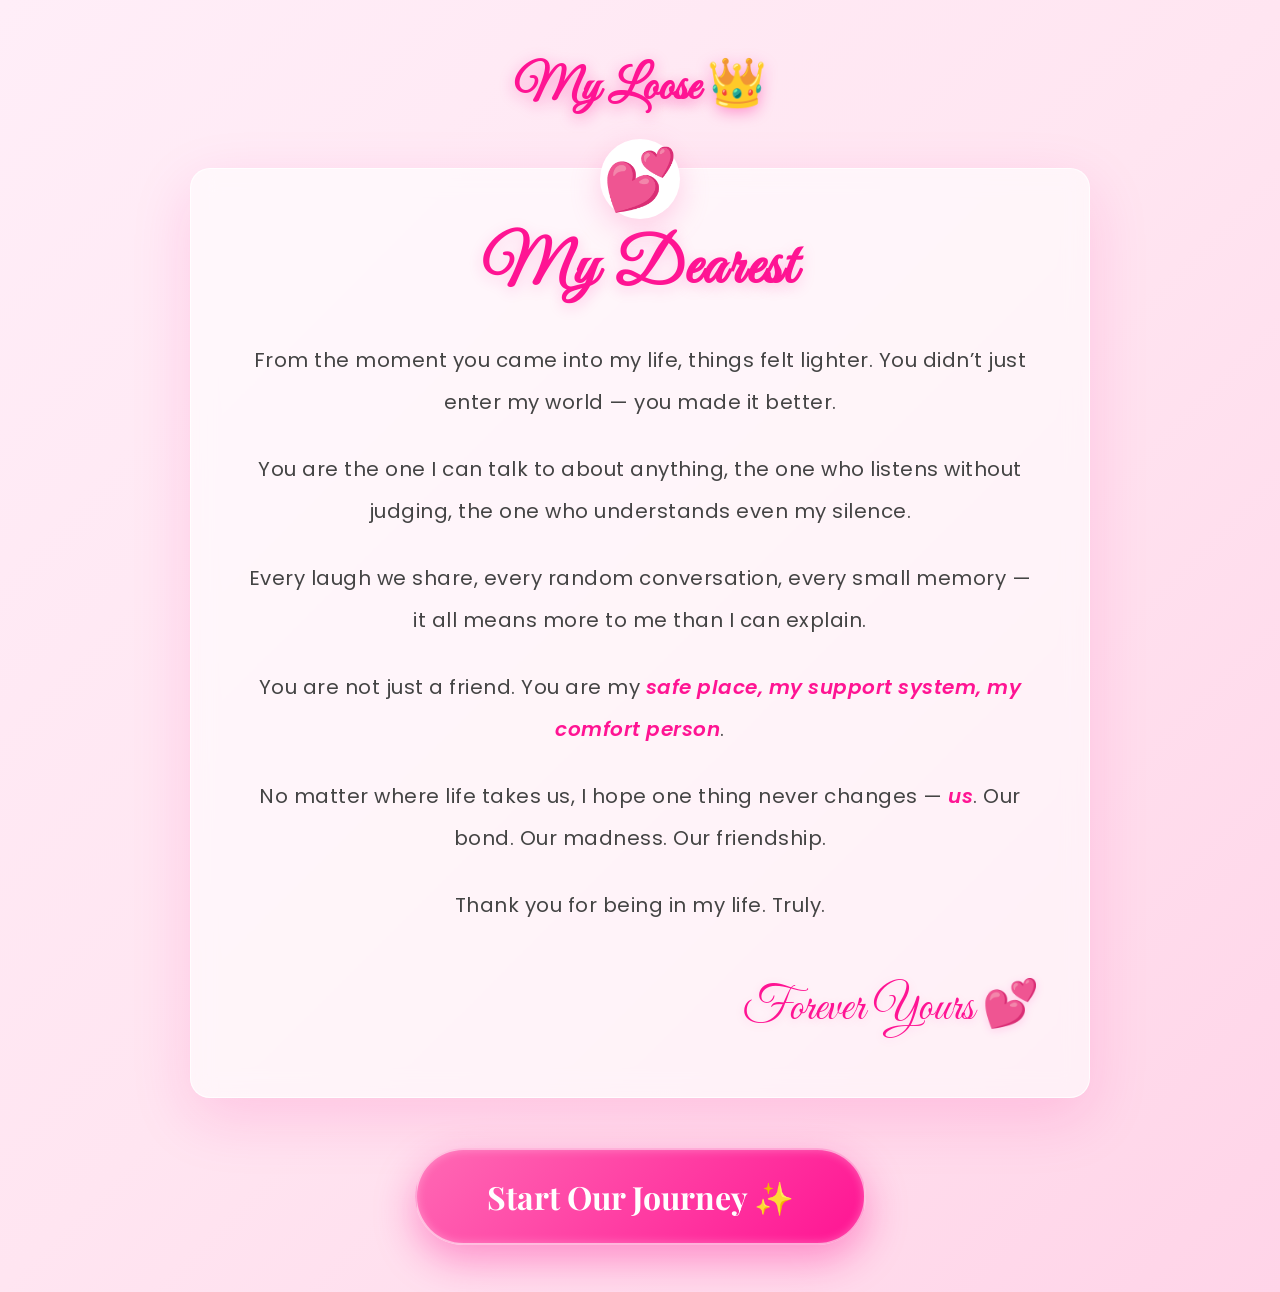
<file: index.html>
<!DOCTYPE html>
<html lang="en">
<head>
    <meta charset="UTF-8">
    <meta name="viewport" content="width=device-width, initial-scale=1.0">
    <title>For You ❤️</title>
    <link rel="preconnect" href="https://fonts.googleapis.com">
    <link rel="preconnect" href="https://fonts.gstatic.com" crossorigin>
    <link href="https://fonts.googleapis.com/css2?family=Great+Vibes&family=Playfair+Display:ital,wght@0,400;0,700;1,400&family=Poppins:wght@300;400;600&display=swap" rel="stylesheet">
    <link rel="stylesheet" href="./css/style.css">
    <script src="./js/main.js" defer></script>
</head>
<body class="page-home">
    <div id="global-loader">
        <div class="loader-heart">💓</div>
    </div>

    <!-- Floating hearts background injected via JS main.js -->
    <div class="hearts-bg"></div>

    <main class="container fade-up">
        <!-- Image Section -->
        <section class="image-section">
          <div class="image-section" style="animation: float 4s ease-in-out infinite;">
    
    <h2 style="margin-top:15px; color:#ff1493; font-family:'Great Vibes', cursive; font-size:48px; text-shadow: 0 4px 15px rgba(255, 20, 147, 0.4);">
        My Loose 👑
    </h2>
</div>
            <!-- To add your image, replace the div above with:
            <img src="hema-photo.jpg" alt="Hema" class="vertical-image">
            -->
        </section>

        <!-- Love Letter Section -->
        <section class="letter-section fade-up">
            <h1 class="letter-title">My Dearest </h1>
            
            <div class="letter-content">
                <p>From the moment you came into my life, things felt lighter. You didn’t just enter my world — you made it better.</p>
                
                <p>You are the one I can talk to about anything, the one who listens without judging, the one who understands even my silence.</p>
                
                <p>Every laugh we share, every random conversation, every small memory — it all means more to me than I can explain.</p>
                
                <p>You are not just a friend. You are my <span class="highlight">safe place, my support system, my comfort person</span>.</p>
                
                <p>No matter where life takes us, I hope one thing never changes — <span class="highlight">us</span>. Our bond. Our madness. Our friendship.</p>
                
                <p>Thank you for being in my life. Truly.</p>
            </div>


            <div class="signature">Forever Yours 💕</div>
        </section>

        <!-- Button Section -->
        <section class="button-section fade-up">
            <a href="./second.html" class="journey-button">
                <span>Start Our Journey ✨</span>
            </a>
        </section>
    </main>
</body>
</html>
</file>
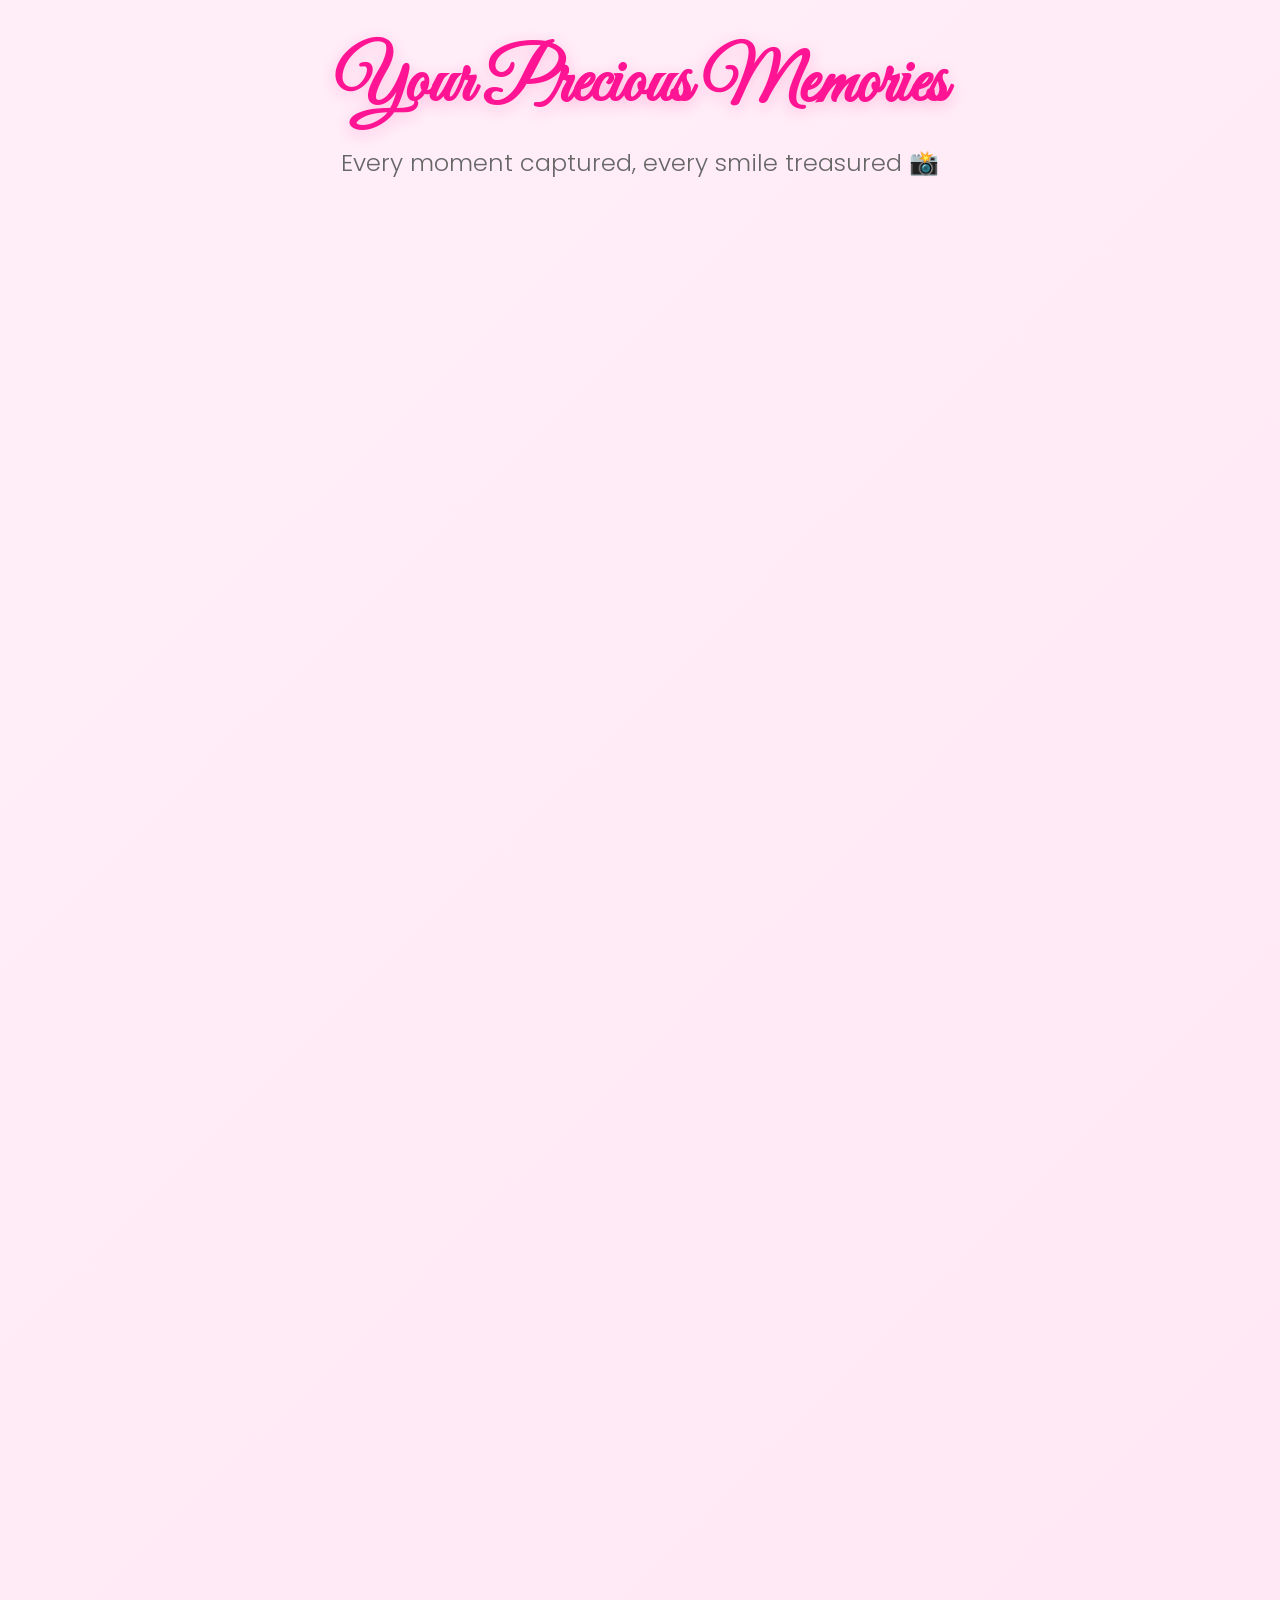
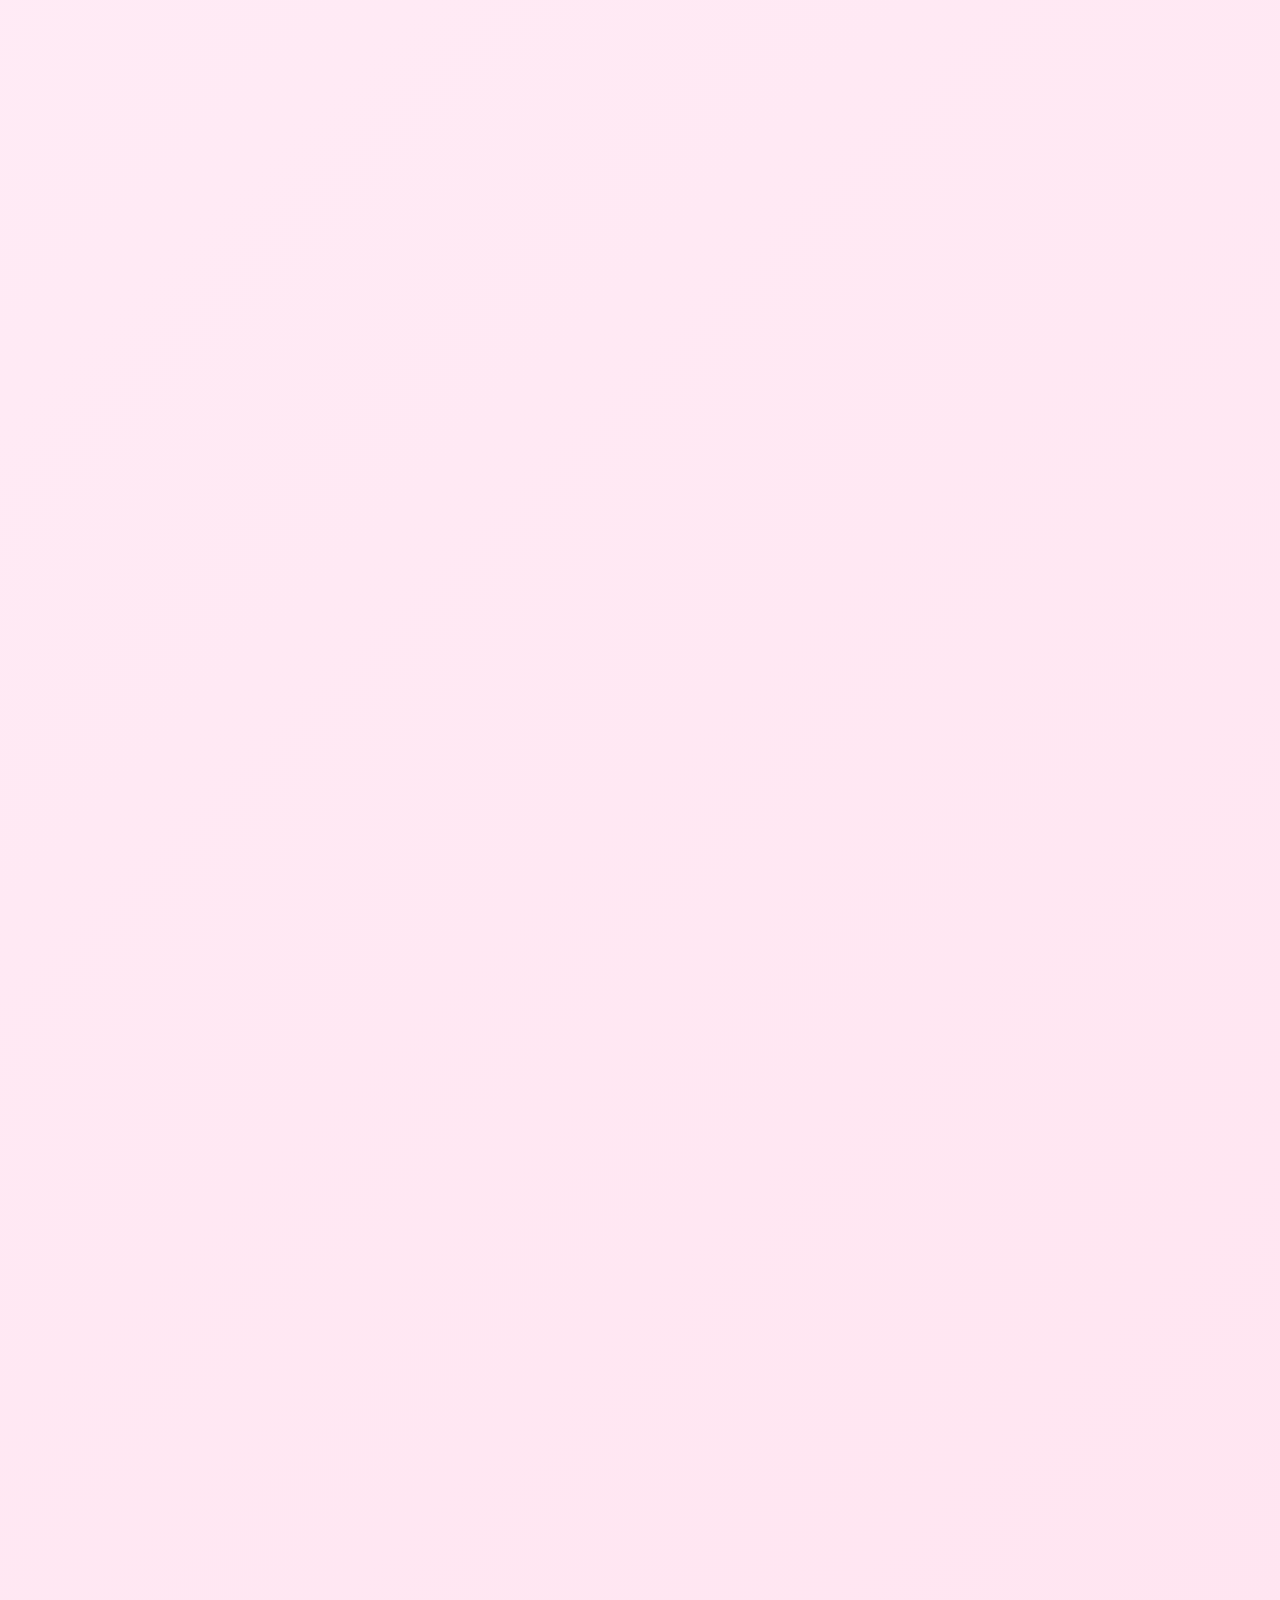
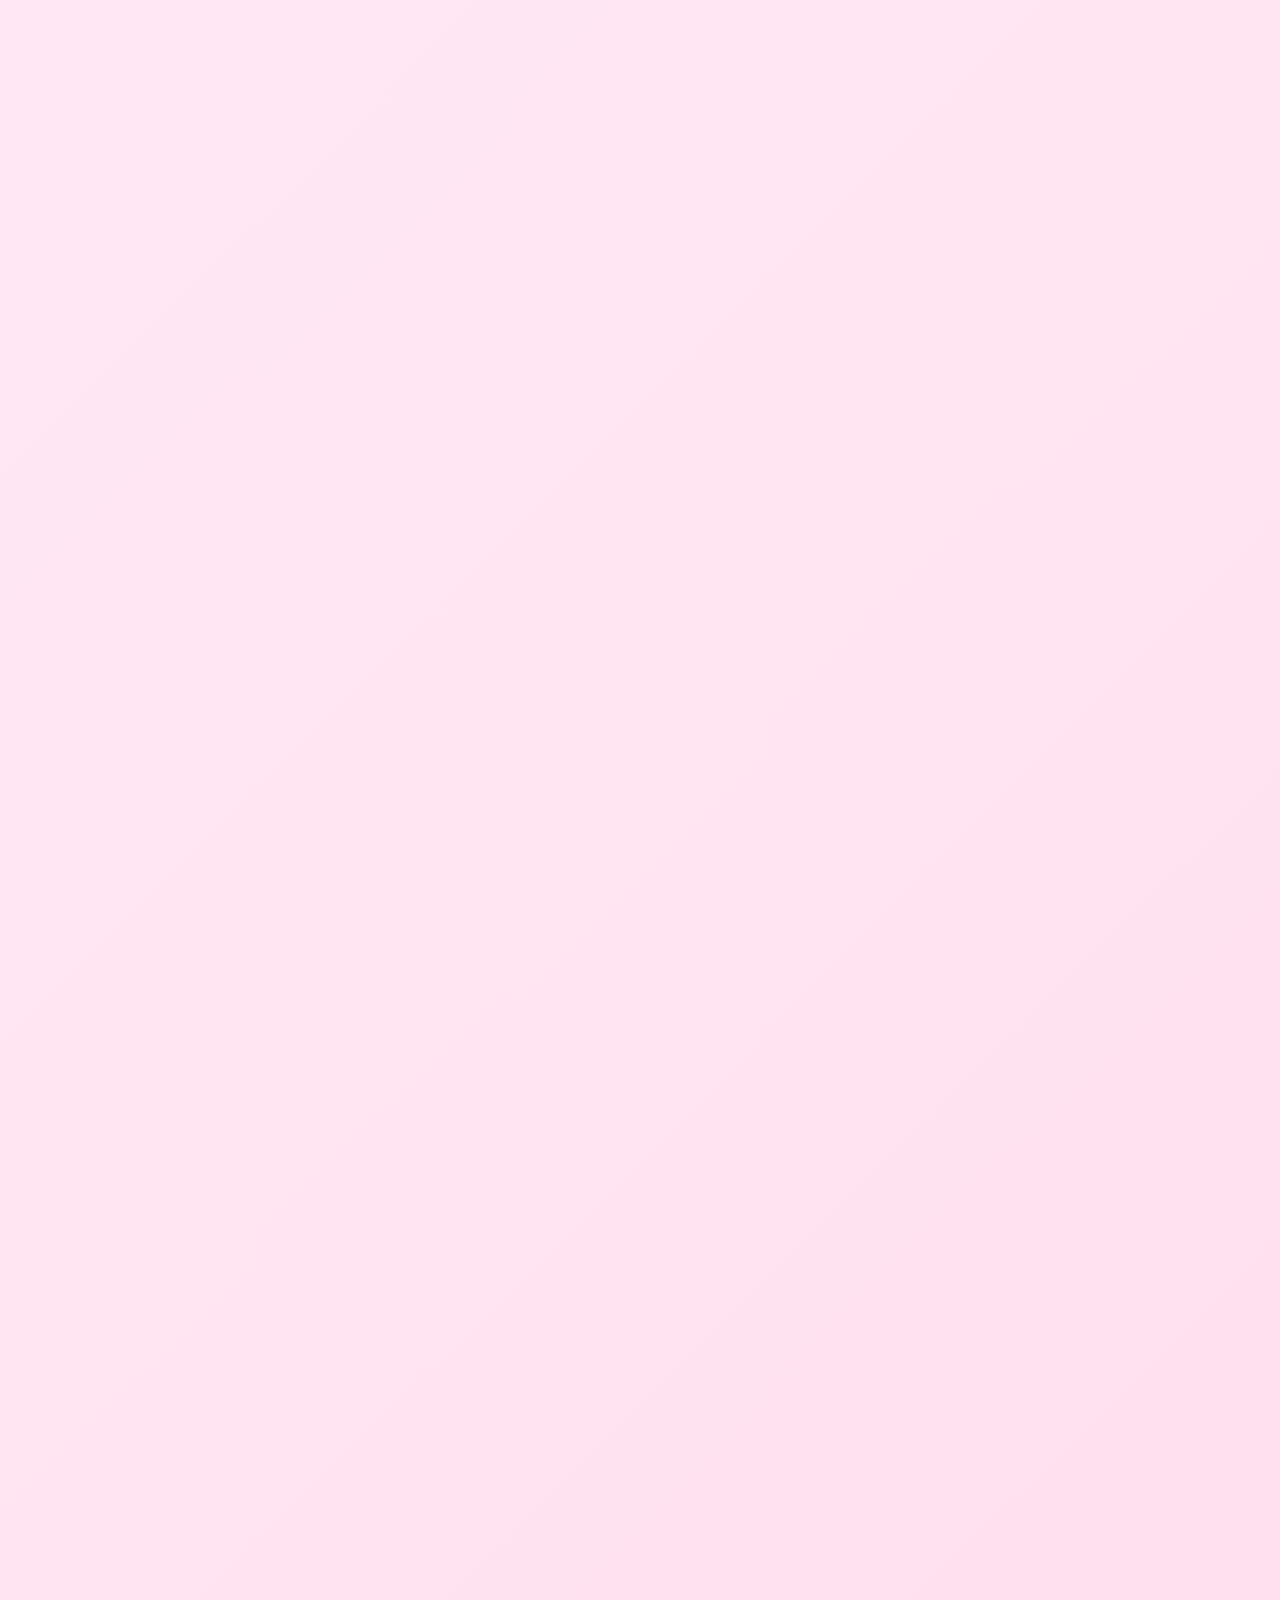
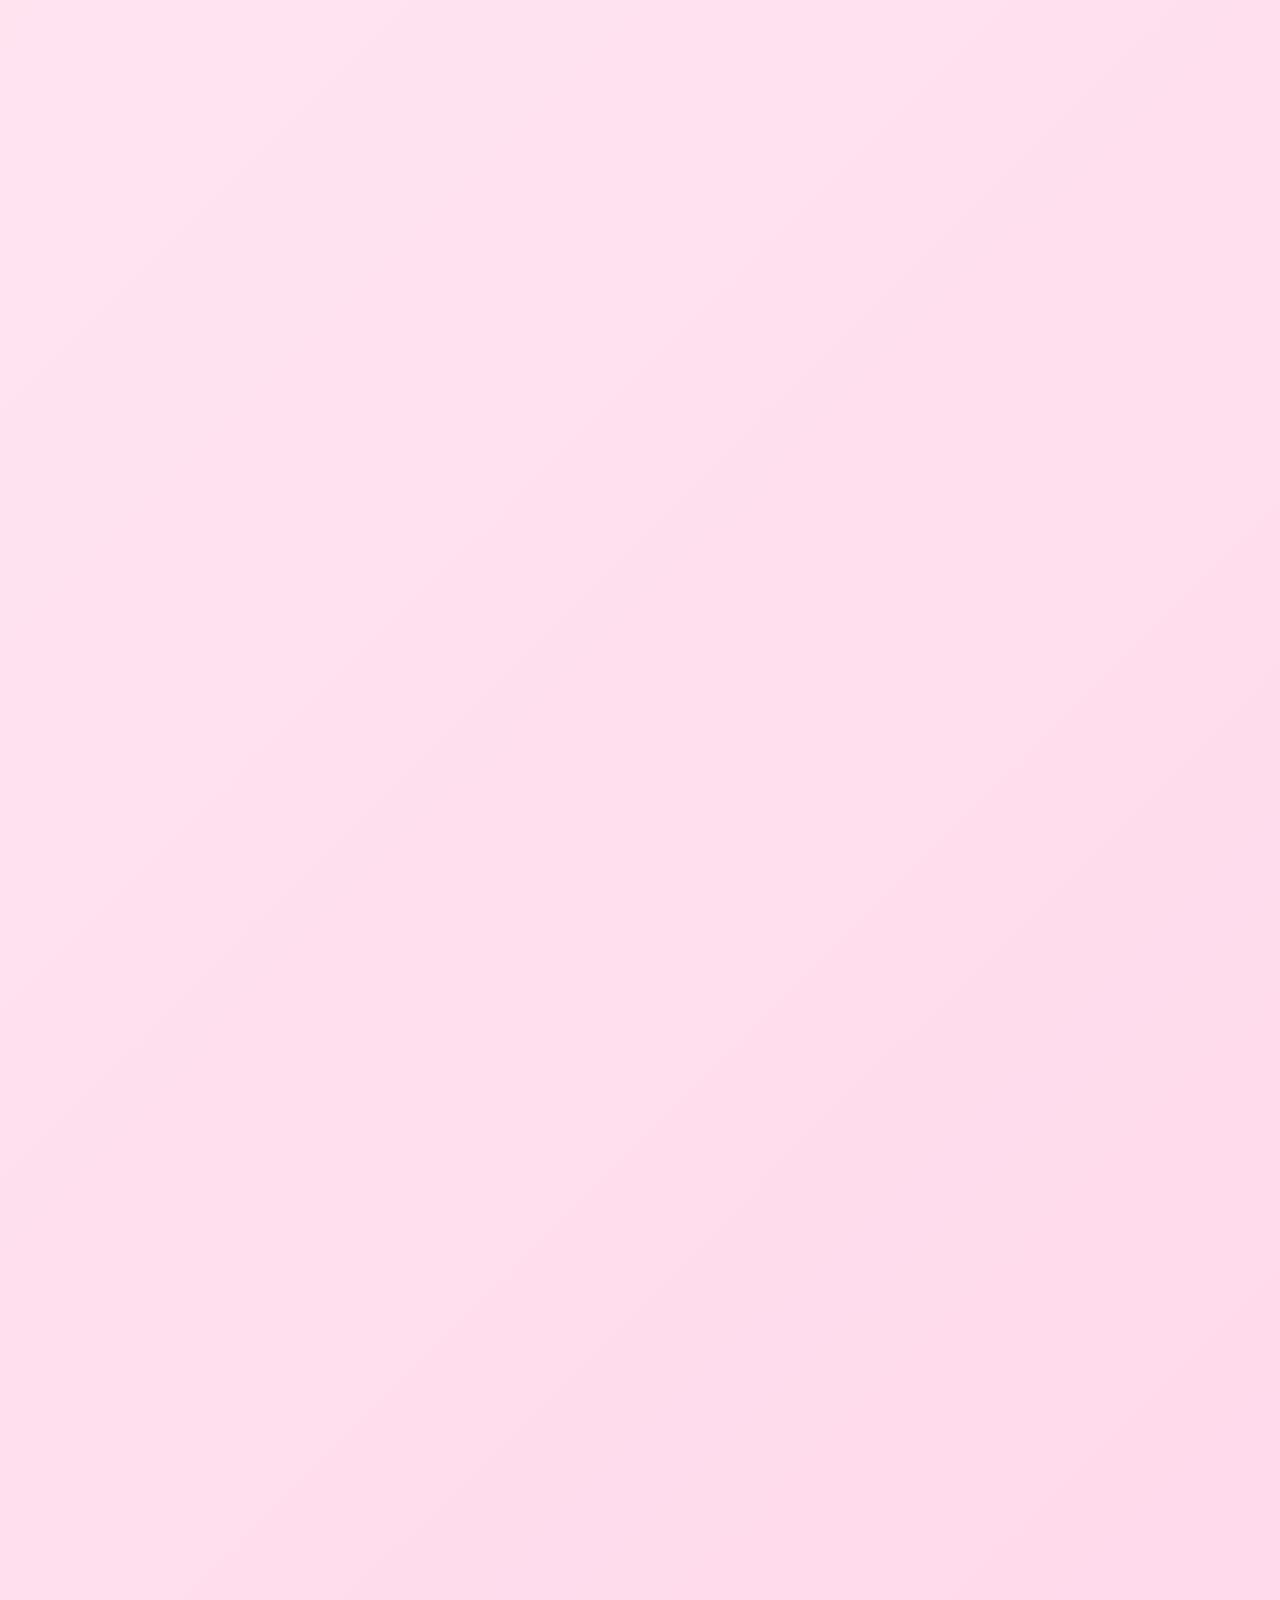
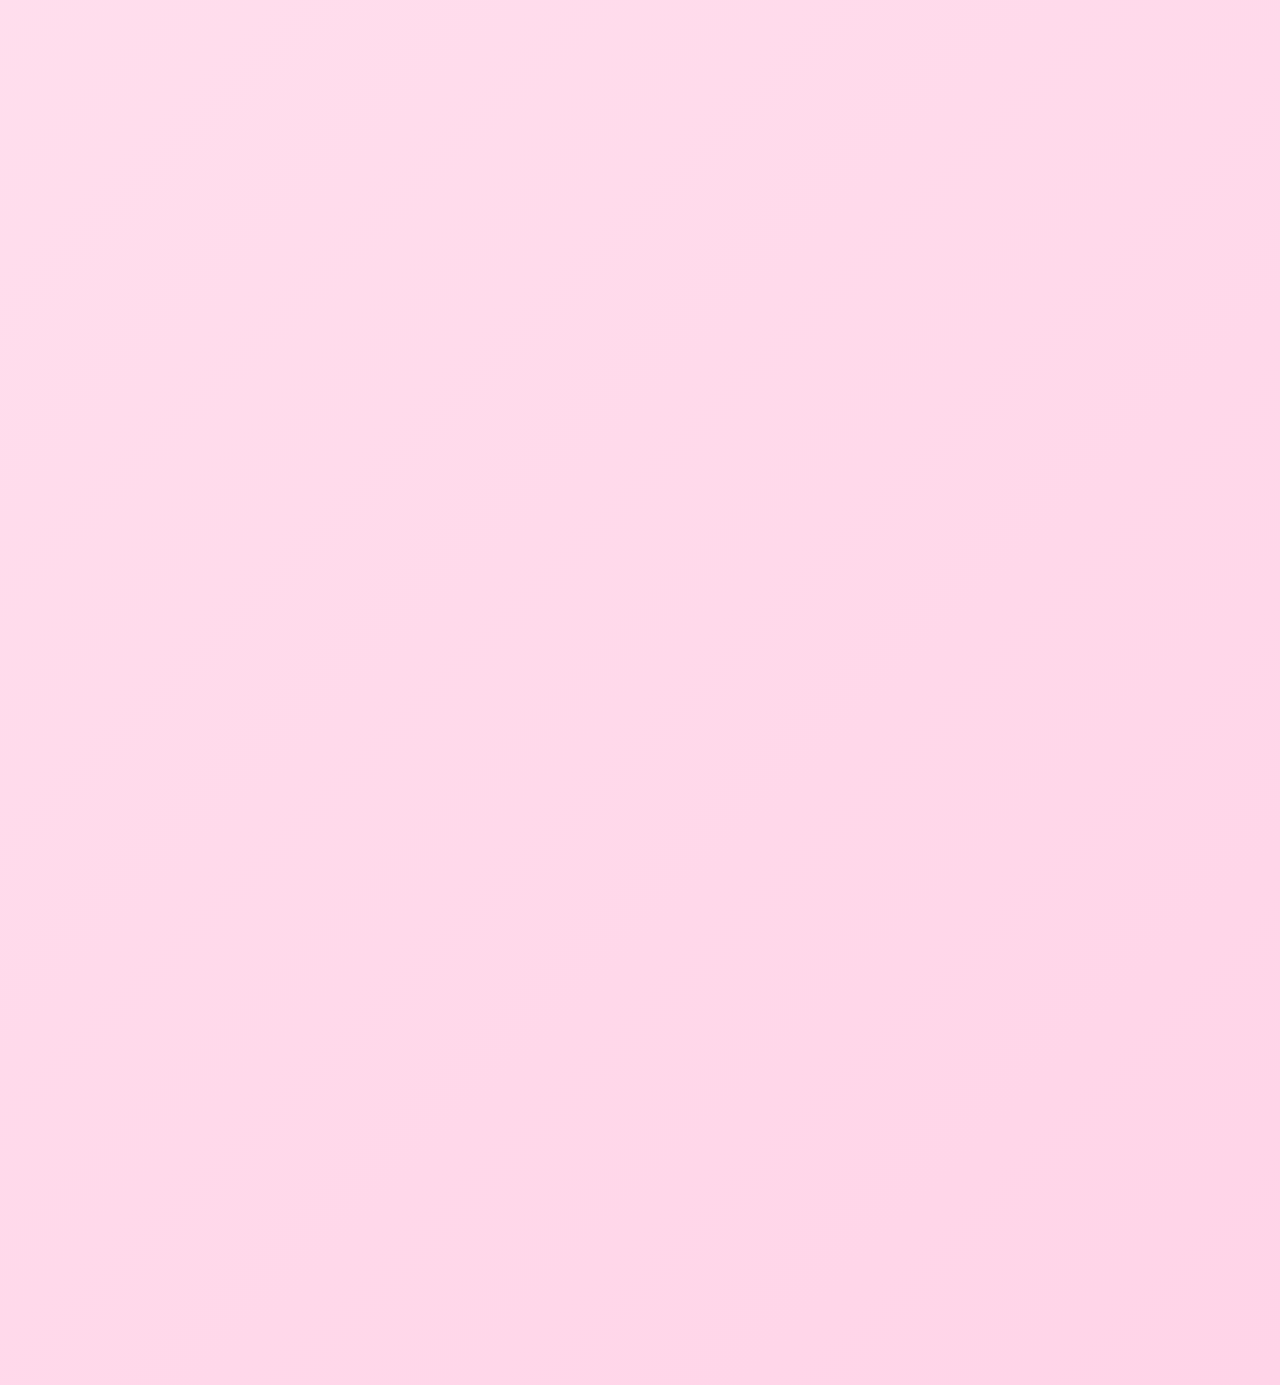
<file: memories.html>
<!DOCTYPE html>
<html lang="en">
<head>
<meta charset="UTF-8">
<meta name="viewport" content="width=device-width, initial-scale=1.0">
<title>Our Precious Memories 💕</title>

<link href="https://fonts.googleapis.com/css2?family=Great+Vibes&family=Poppins:wght@300;400;600&display=swap" rel="stylesheet">
<link rel="stylesheet" href="./css/style.css">
<script src="./js/main.js" defer></script>

</head>
<body class="page-memories">

<div id="global-loader">
    <div class="loader-heart">💓</div>
</div>

<header class="header fade-up">
    <h1 class="main-title">Your Precious Memories</h1>
    <p class="subtitle">Every moment captured, every smile treasured 📸</p>
</header>

<main>
    <section class="photo-grid" id="photoGrid"></section>

    <section class="proposal-section fade-up">
    <div class="proposal-card">
        <h2 class="proposal-title">Will You Stay My Best Friend Forever?</h2>
        <p class="proposal-text">
            Elakkiya💗, you are not just my friend…
            you are my comfort place, my biggest support,
            and the one person who understands me without explanations.
            You stood by me in my worst days and laughed with me in my best days.
            Life feels lighter and brighter because you are in it.
            I don’t know what the future holds,
            but I know I never want to lose a friend like you.
            Will you promise to stay my best friend forever? 🩵
        </p>

        <div class="proposal-buttons">
         

            <button class="proposal-btn yes-btn" onclick="sayYes()">I Never Leave You💕</button>
            <button class="proposal-btn no-btn" id="noBtn" onclick="sayNo()">No I Leave</button>
        </div>
    </div>
    </section>
</main>

</body>
</html>
</file>
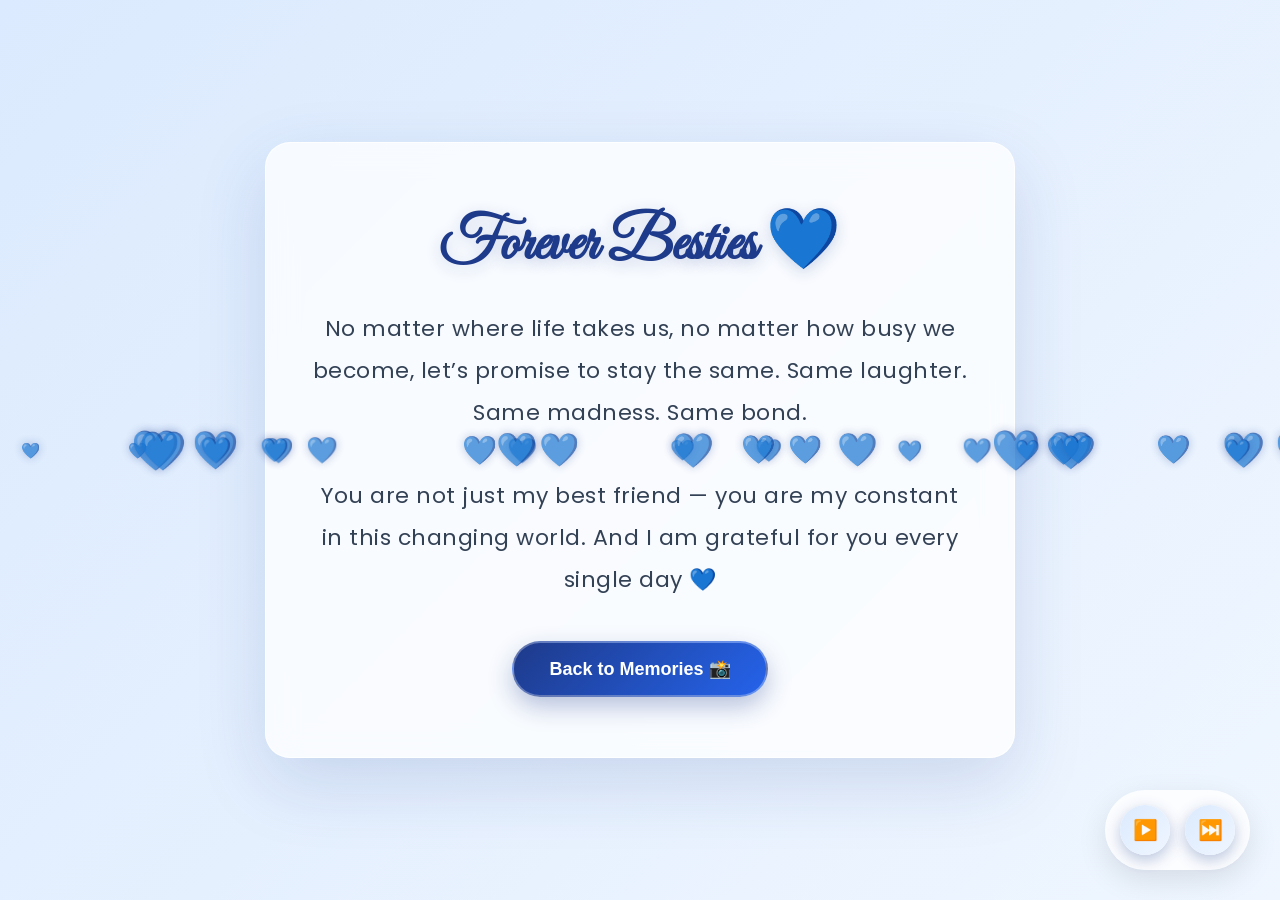
<file: promise.html>
<!DOCTYPE html>
<html lang="en">
<head>
<meta charset="UTF-8">
<meta name="viewport" content="width=device-width, initial-scale=1.0">
<title>Forever Besties 💙</title>

<link href="https://fonts.googleapis.com/css2?family=Great+Vibes&family=Poppins:wght@300;400;600&display=swap" rel="stylesheet">
<link rel="stylesheet" href="./css/style.css">
<script src="./js/main.js" defer></script>
</head>

<body class="page-promise">
<div id="global-loader">
    <div class="loader-heart">💓</div>
</div>

<main class="card-blue fade-up">
    <h1 class="title-blue">Forever Besties 💙</h1>
    <p class="message-blue">
        No matter where life takes us,  
        no matter how busy we become,  
        let’s promise to stay the same.  
        Same laughter. Same madness. Same bond.  
        <br><br>
        You are not just my best friend —  
        you are my constant in this changing world.  
        And I am grateful for you every single day 💙
    </p>

    <button class="back-btn" onclick="goBack()">Back to Memories 📸</button>
</main>

<div id="music-container"></div>
<audio id="bgMusic" preload="metadata"></audio>

</body>
</html>
</file>
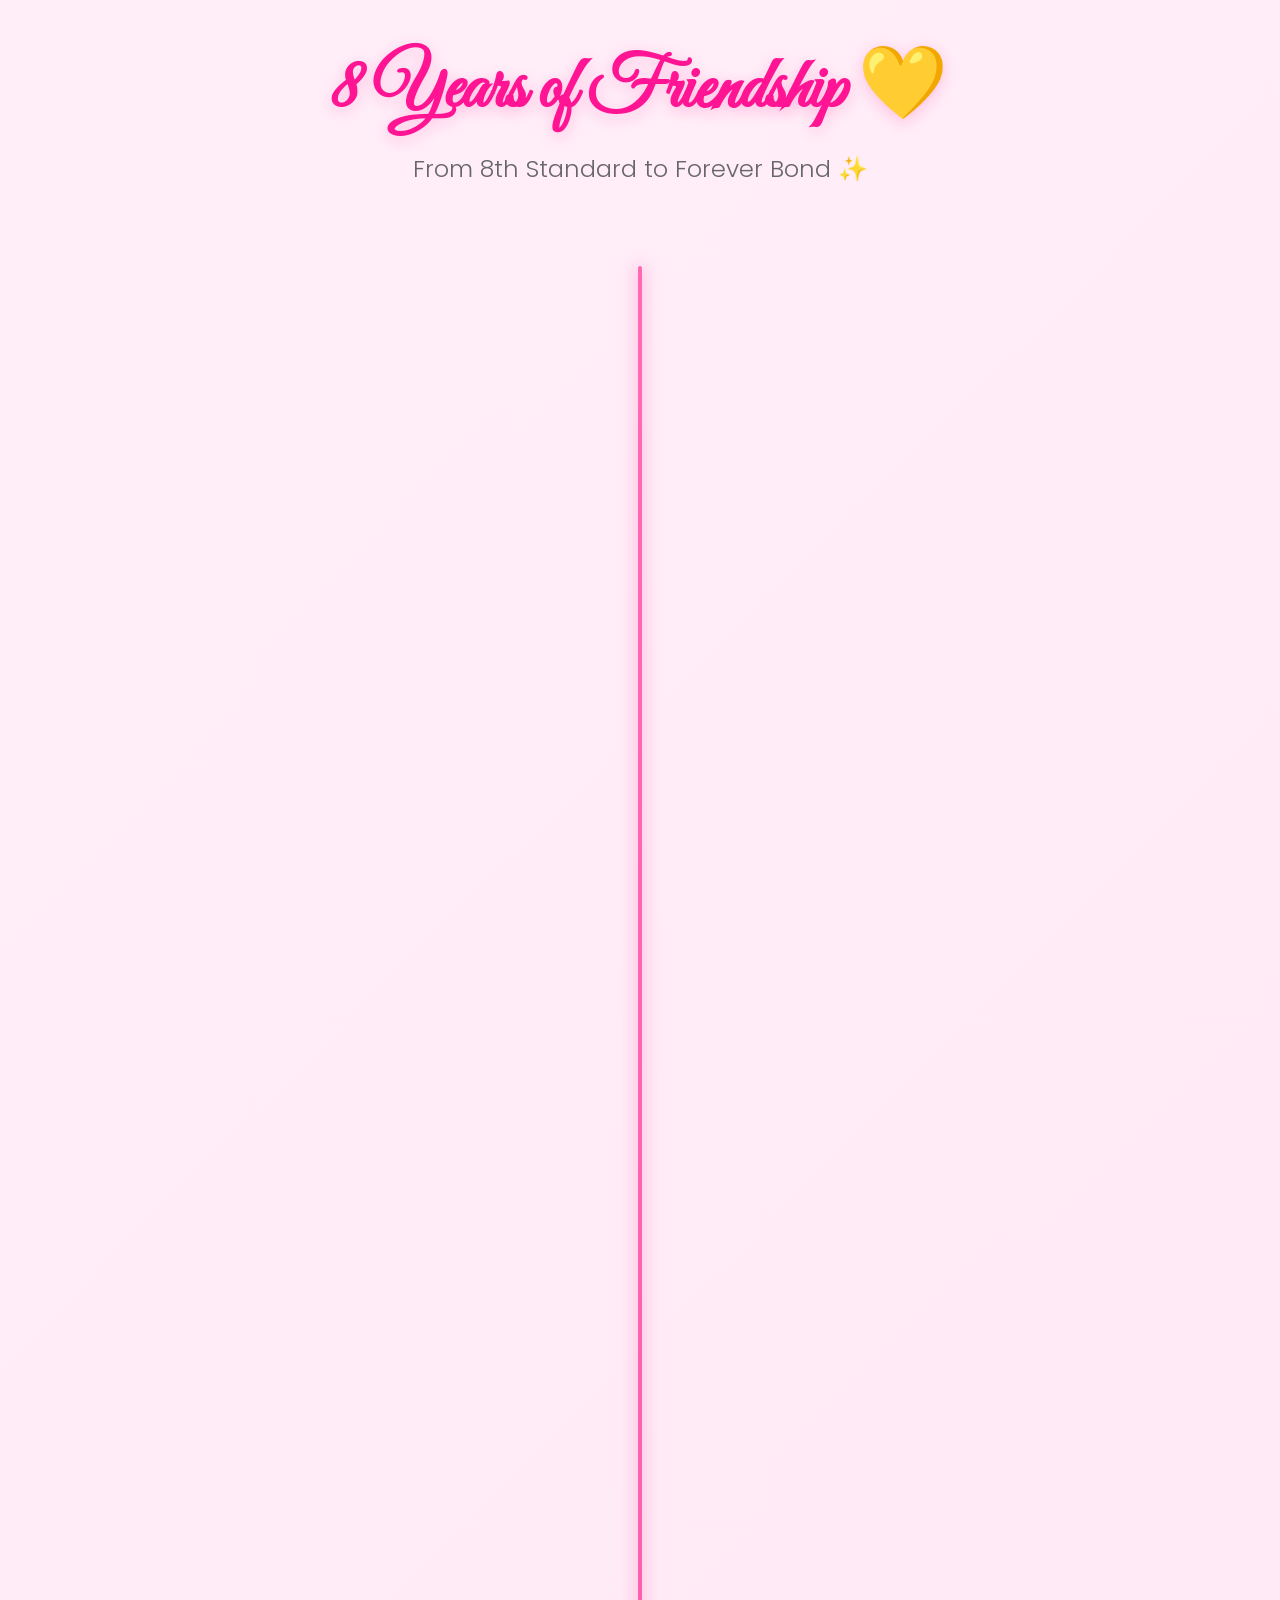
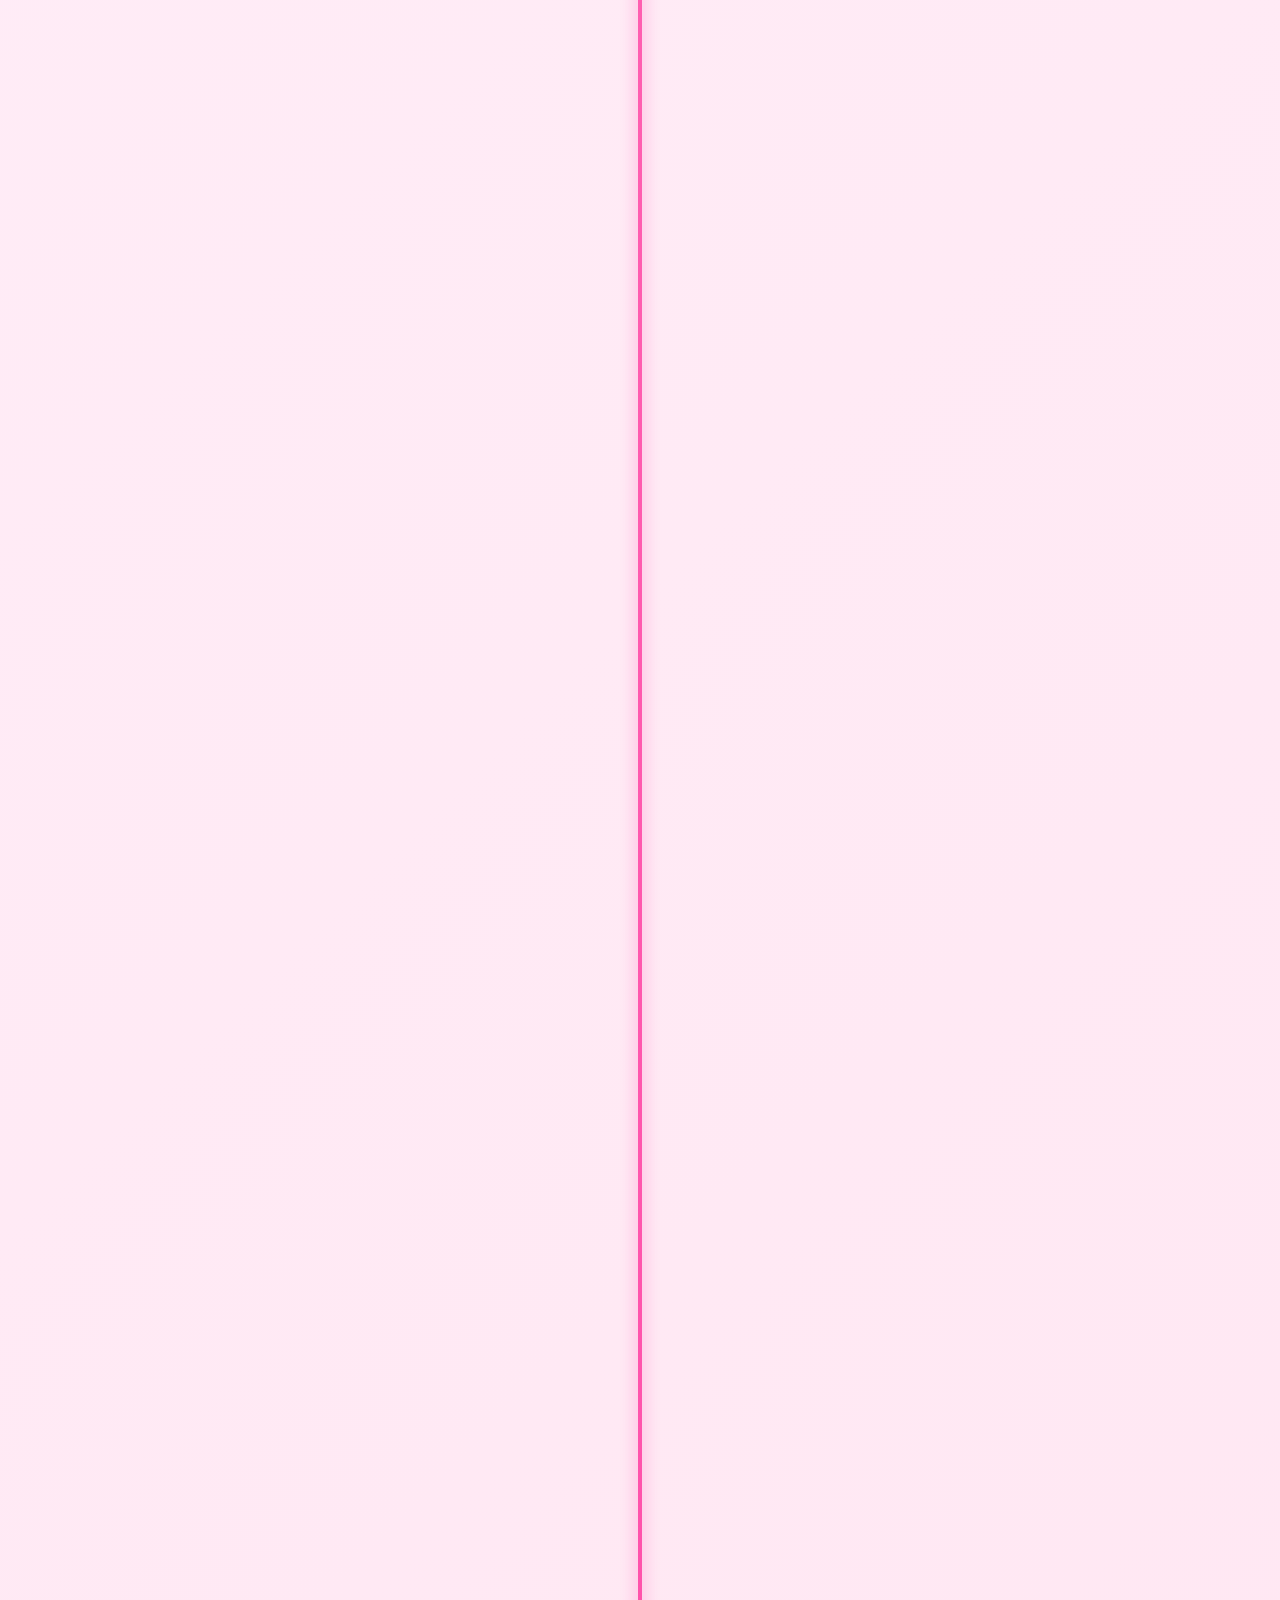
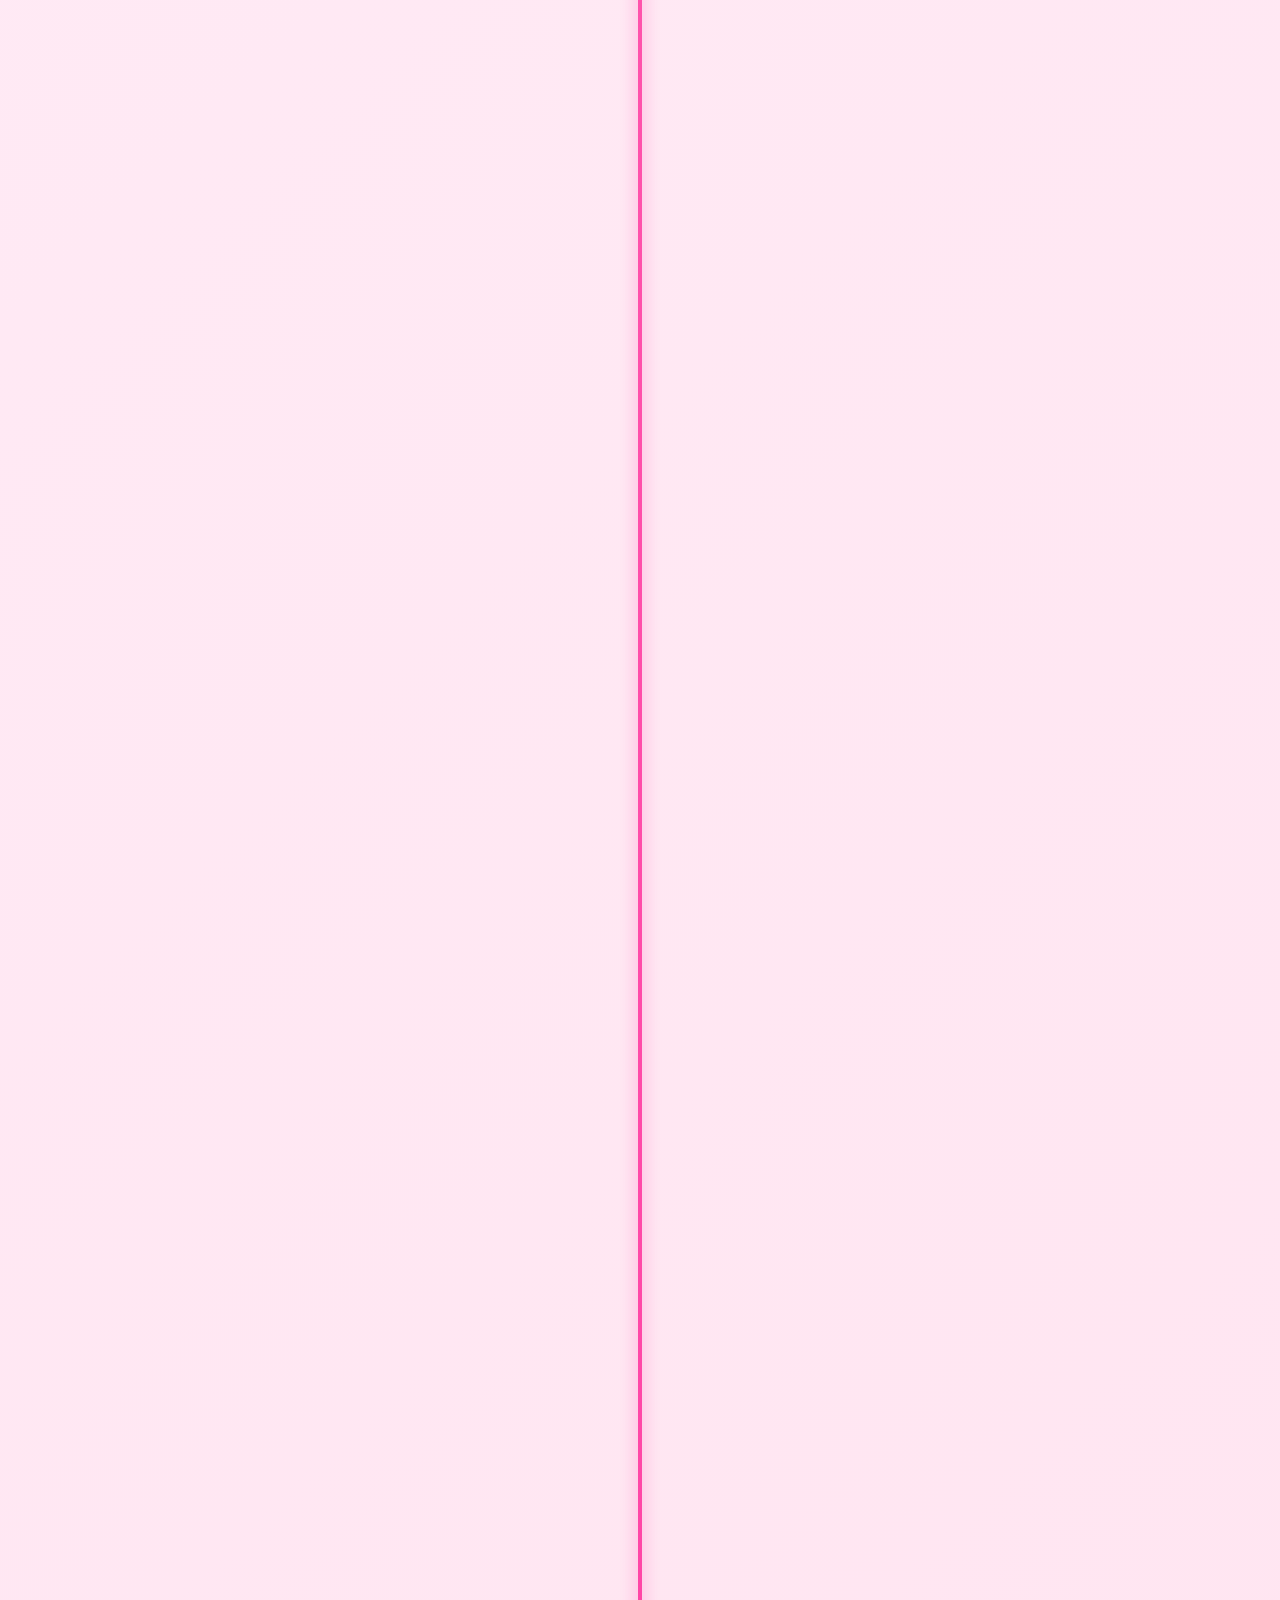
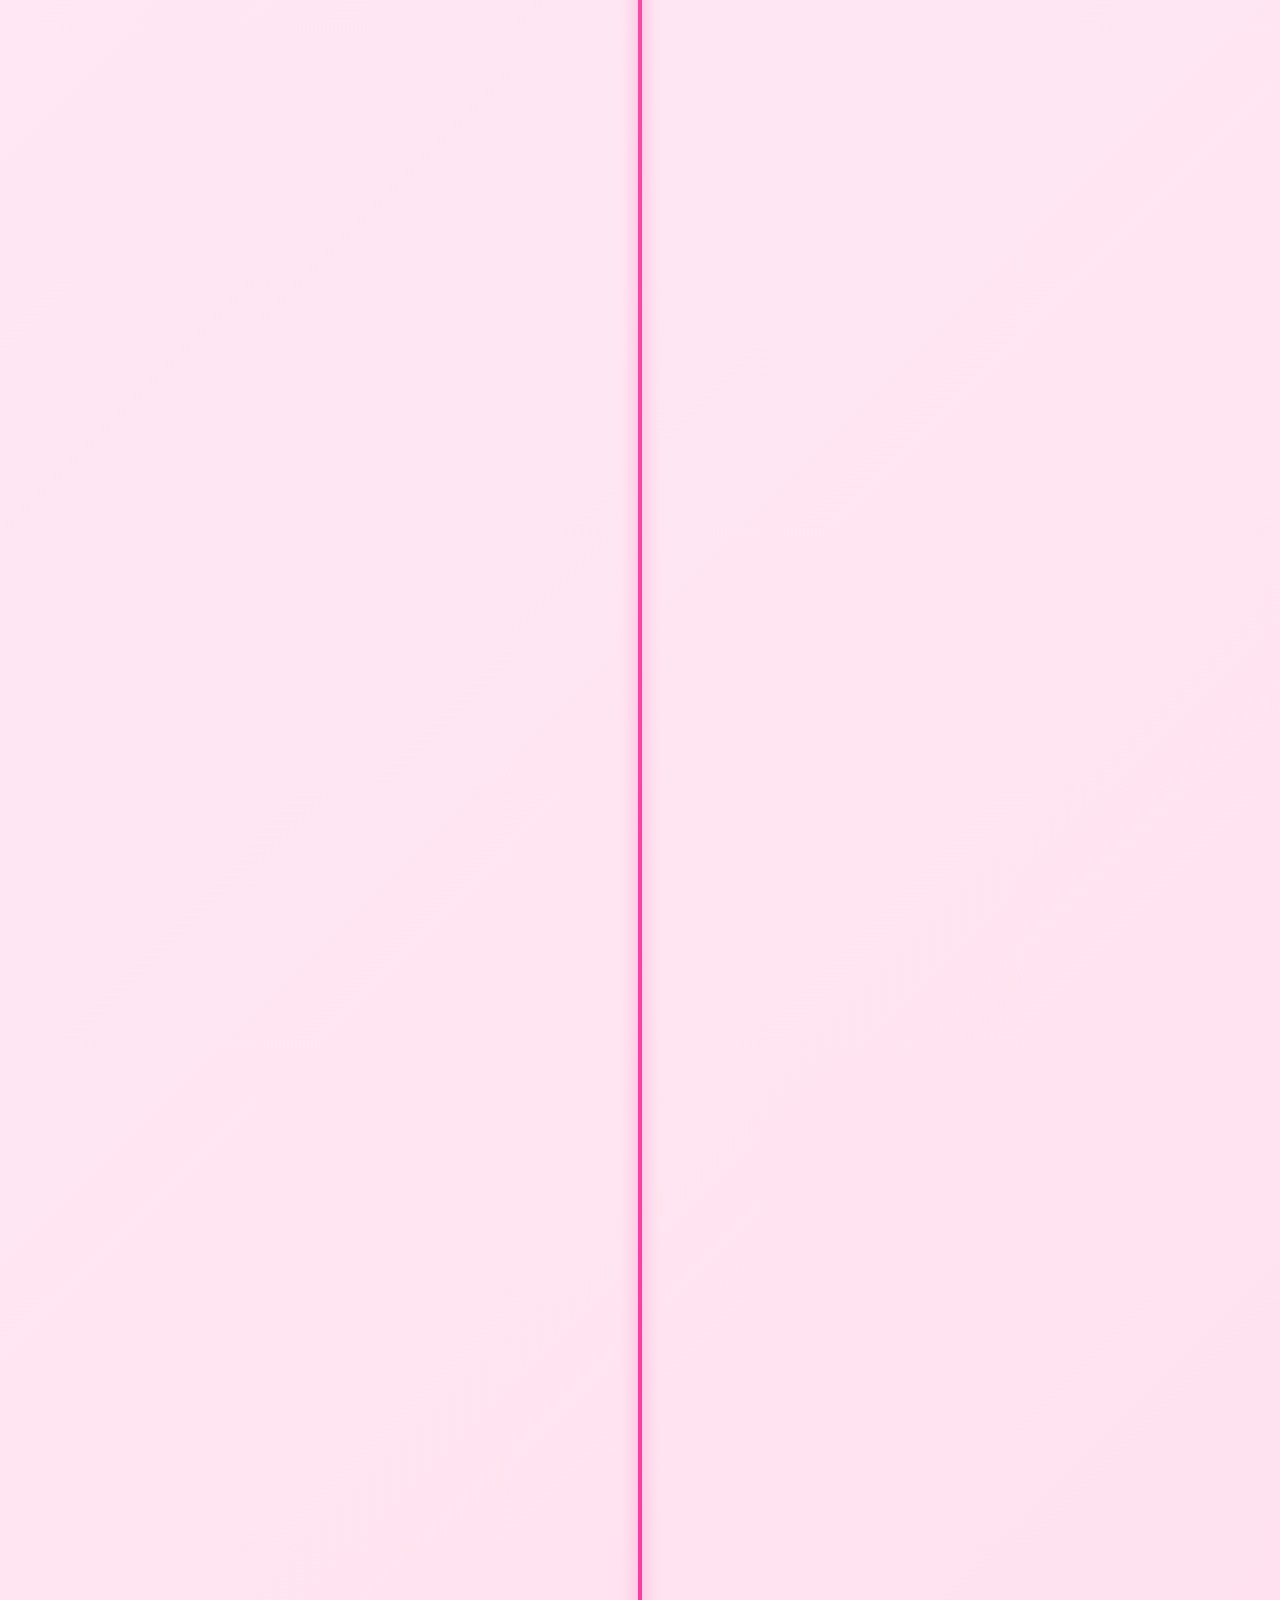
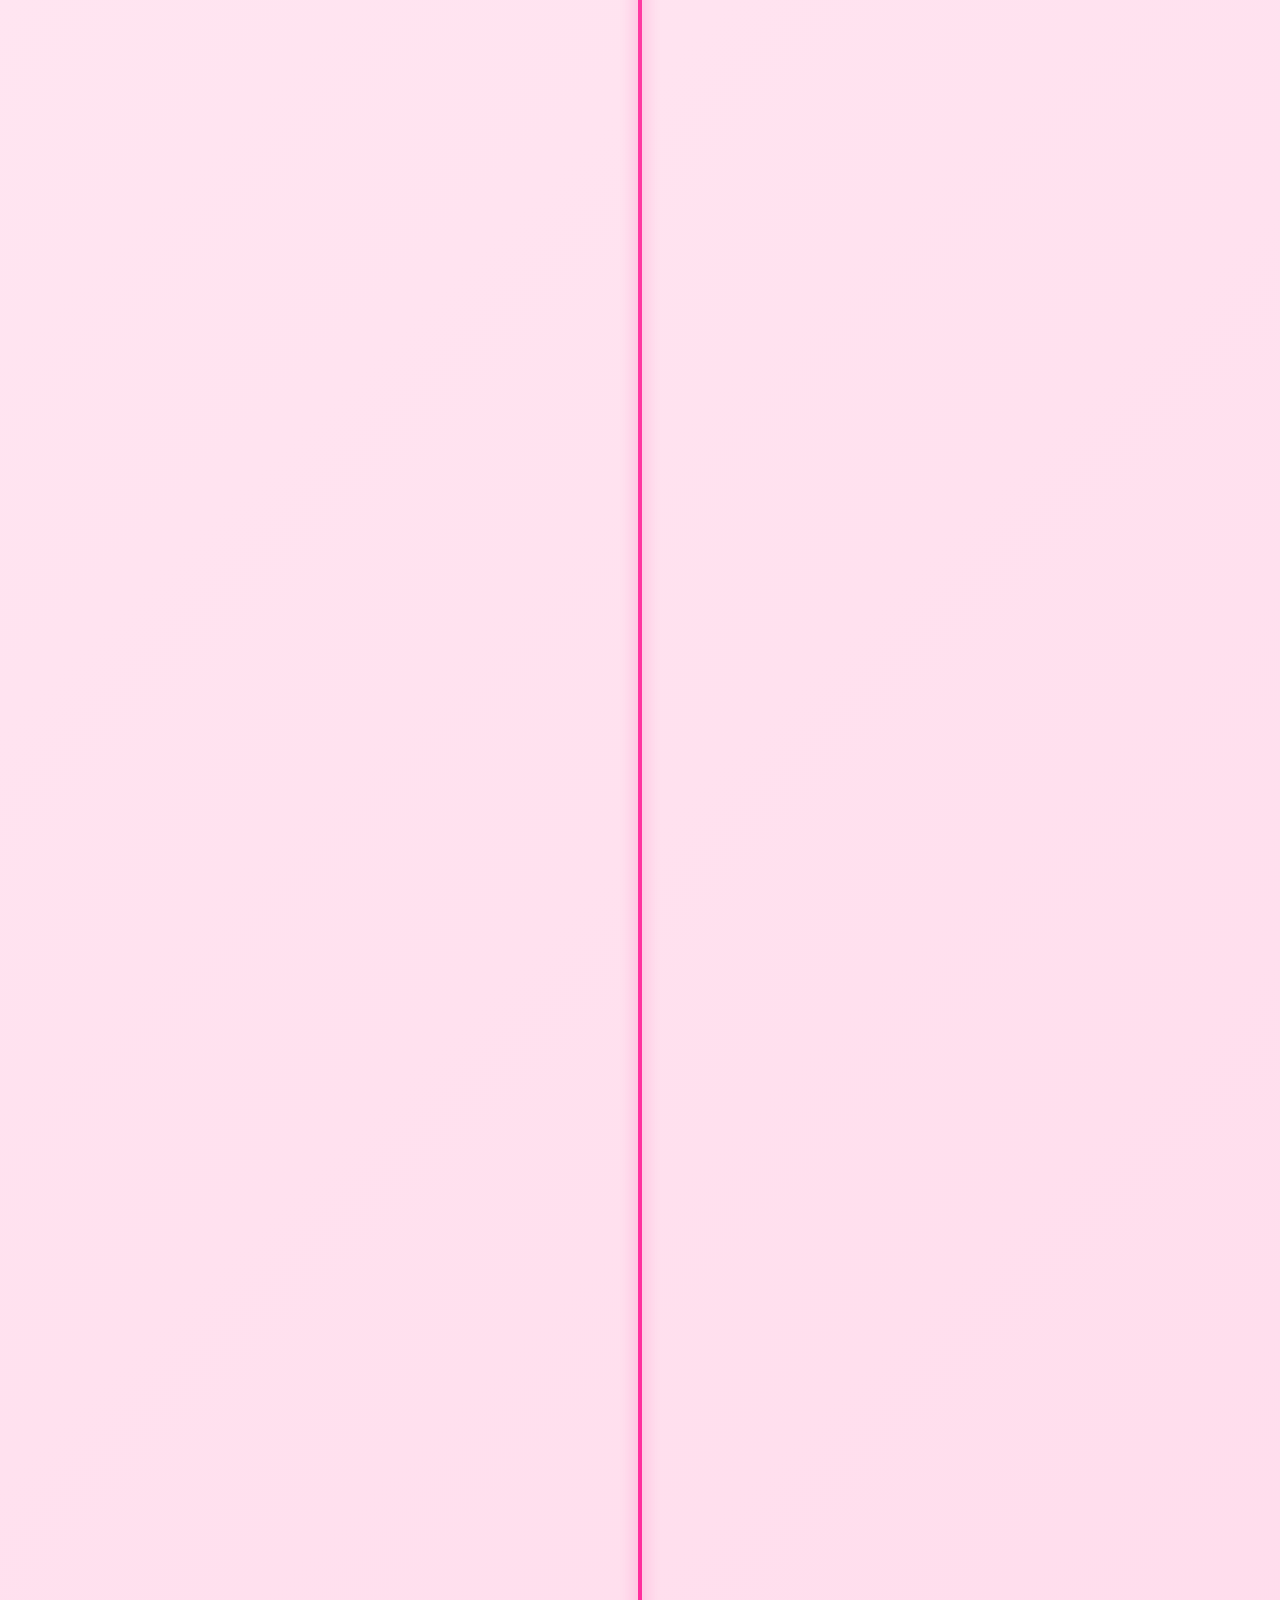
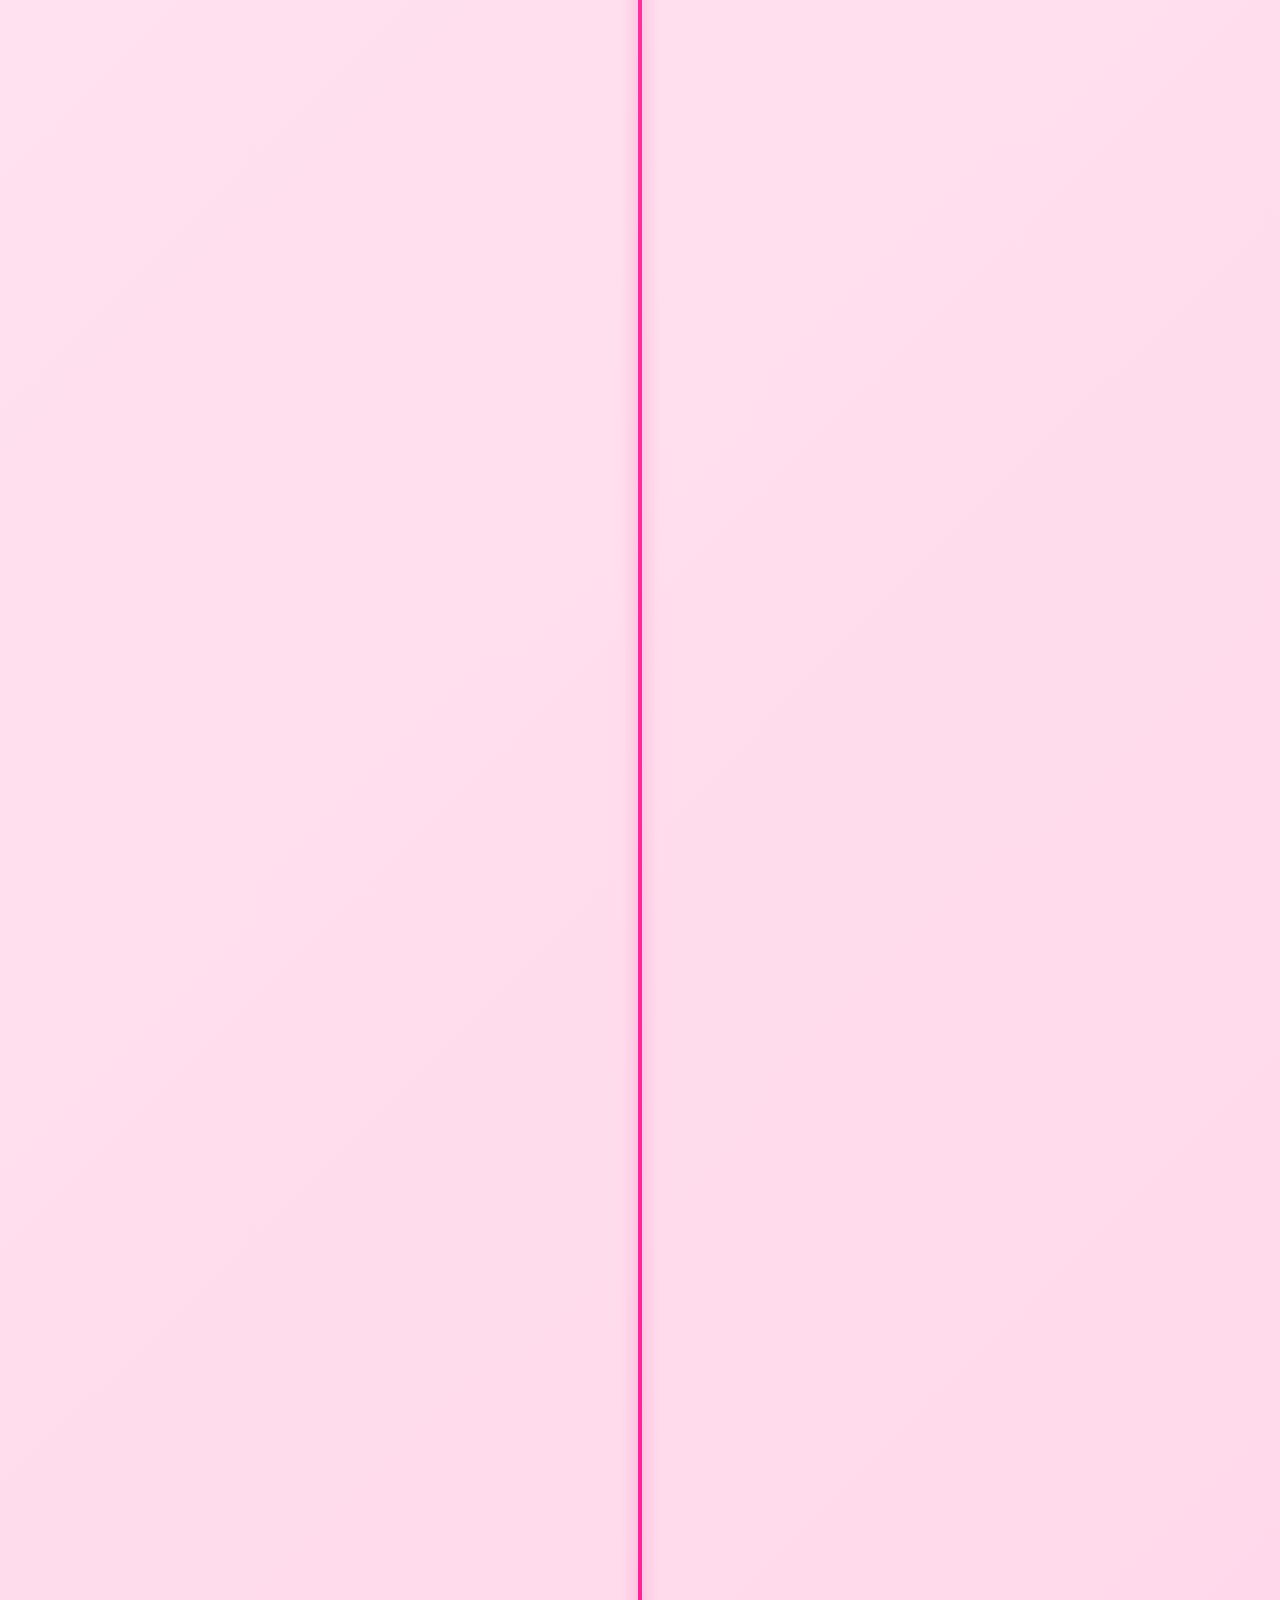
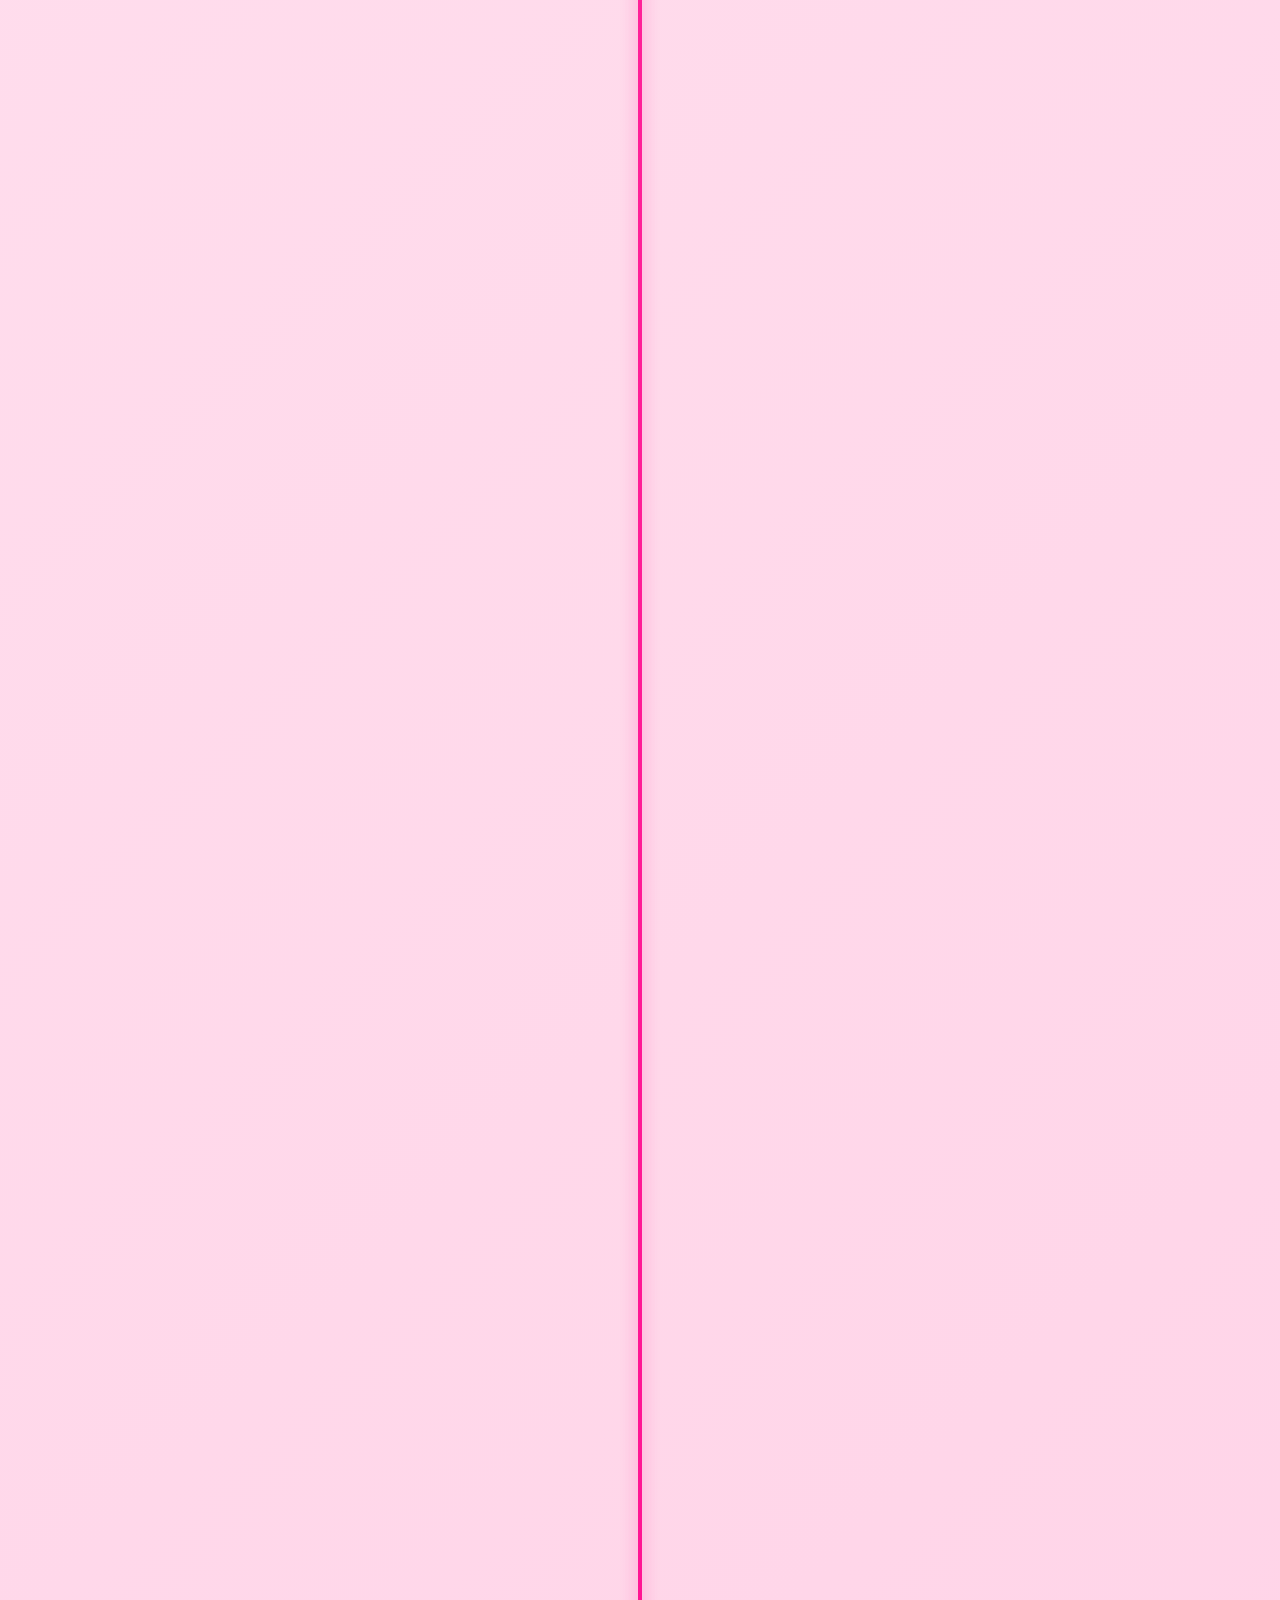
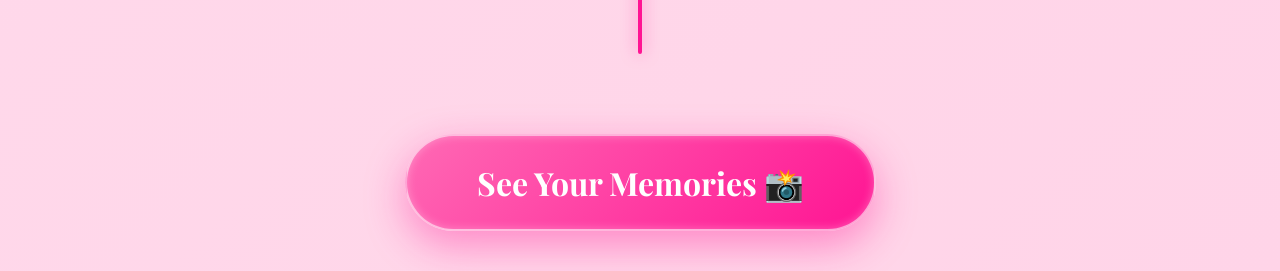
<file: second.html>
<!DOCTYPE html>
<html lang="en">
<head>
    <meta charset="UTF-8">
    <meta name="viewport" content="width=device-width, initial-scale=1.0">
    <title>Our Journey 💕</title>
    <link rel="preconnect" href="https://fonts.googleapis.com">
    <link rel="preconnect" href="https://fonts.gstatic.com" crossorigin>
    <link href="https://fonts.googleapis.com/css2?family=Great+Vibes&family=Playfair+Display:ital,wght@0,400;0,700;1,400&family=Poppins:wght@300;400;600&display=swap" rel="stylesheet">
    <link rel="stylesheet" href="./css/style.css">
    <script src="./js/main.js" defer></script>
</head>
<body class="page-timeline">
    <div id="global-loader">
        <div class="loader-heart">💓</div>
    </div>
    
    <header class="header fade-up">
       <h1 class="main-title">8 Years of Friendship 💛</h1>
       <p class="subtitle">From 8th Standard to Forever Bond ✨</p>

    </header>

    <main class="timeline">
        <!-- Month 1 -->
        <article class="month-card fade-up">
            <div class="month-content">
                <span class="month-emoji">🌟</span>
                
                <h2 class="month-title">Year 1: 8th Grade – The First Hello</h2>
<p class="month-description">
    I still remember the first time we spoke in 8th grade.
    It was just a simple conversation,
    but that small moment became the beginning of something
    that would last for years.
    I didn’t know it then,
    but that day changed my life in a quiet way.
</p>


            </div>
            <div class="month-number">1</div>
        </div>

        <!-- Month 2 -->
        <article class="month-card fade-up">
            <div class="month-content">
                <span class="month-emoji">💝</span>
                <h2 class="month-title">Year 2: Growing Closer</h2>
<p class="month-description">
    Sitting in class, sharing small jokes,
    talking during breaks, laughing for no reason —
    slowly, without even realizing it,
    you became one of the most important people in my life.
</p>

            </div>
            <div class="month-number">2</div>
        </div>

        <!-- Month 3 -->
        <article class="month-card fade-up">
            <div class="month-content">
                <span class="month-emoji">🌹</span>
                <h2 class="month-title">Year 3: Unforgettable School Days</h2>
<p class="month-description">
    The corridor conversations, last-minute exam stress,
    random laughter, silly fights and quick patch-ups —
    those school memories with you are something
    I will never forget.
    Even now, when I think about them,
    I miss those days deeply.
</p>

            </div>
            <div class="month-number">3</div>
        </div>

        <!-- Month 4 -->
        <article class="month-card fade-up">
            <div class="month-content">
                <span class="month-emoji">☀️</span>
                <h2 class="month-title">Year 4: More Than Just Classmates</h2>
<p class="month-description">
    Our friendship wasn’t just about school anymore.
    You understood me without long explanations.
    I could be myself around you.
    No pretending.
    No fear.
    Just comfort.
</p>

            </div>
            <div class="month-number">4</div>
        </div>

        <!-- Month 5 -->
        <article class="month-card fade-up">
            <div class="month-content">
                <span class="month-emoji">💫</span>
                <h2 class="month-title">Year 5: Different Paths, Same Bond</h2>
<p class="month-description">
    Life started changing.
    Classes changed.
    Routines changed.
    But somehow,
    our friendship stayed the same.
    Even distance couldn’t weaken it.
</p>

            </div>
            <div class="month-number">5</div>
        </div>

        <!-- Month 6 -->
        <article class="month-card fade-up">
            <div class="month-content">
                <span class="month-emoji">🎉</span>
                <h2 class="month-title">Year 6: 2023 – My Biggest Mistake</h2>
<p class="month-description">
    In 2023, I made a mistake.
    Not a small one.
    A big one.
    I hurt you.
    And that is something I still regret.
    I never meant to cause you pain.
</p>

            </div>
            <div class="month-number">6</div>
        </div>

        <!-- Month 7 -->
        <article class="month-card fade-up">
            <div class="month-content">
                <span class="month-emoji">🌈</span>
                <h2 class="month-title">Year 7: Your Forgiveness</h2>
<p class="month-description">
    But you chose to forgive me.
    That meant more to me than I can ever explain.
    Your forgiveness showed me what true friendship really is.
    And I will always be grateful for that.
</p>

            </div>
            <div class="month-number">7</div>
        </div>

        <!-- Month 8 -->
        <article class="month-card fade-up">
            <div class="month-content">
                <span class="month-emoji">🌙</span>
                <h2 class="month-title">Year 8: Still Standing Together</h2>
<p class="month-description">
    Eight years later,
    we are still here.
    The school days are gone,
    but the memories remain.
    Sometimes I miss those days so much,
    but I’m thankful that I still have you in my life.
</p>

            </div>
            <div class="month-number">8</div>
        </div>

        <!-- Month 9 -->
        <div class="month-card">
            <div class="month-content">
                <span class="month-emoji">✨</span>
                <h2 class="month-title">Forever Grateful 💛</h2>
<p class="month-description">
    Our journey hasn’t been perfect.
    There were mistakes.
    There were misunderstandings.
    But we are still here.
    And that’s what matters.
    Thank you for being my best friend through everything.
</p>

            <div class="month-number">9</div>
        </div>

       
        </article>
    </main>

    <section class="button-section fade-up">
        <a href="./memories.html" class="memories-button">
            <span>See Your Memories 📸</span>
        </a>
    </section>
</body>
</html>
</file>
<file: css/style.css>
/* =========================================================================
   GLOBAL VARIABLES & RESETS
   ========================================================================= */
:root {
    --font-heading: 'Great Vibes', cursive;
    --font-accent: 'Playfair Display', serif;
    --font-body: 'Poppins', sans-serif;

    --color-primary: #ff1493;
    --color-primary-light: #ff69b4;
    --color-text-dark: #333;
    --color-text-medium: #444;
    --color-text-light: #555;

    --bg-gradient-pink: linear-gradient(135deg, #ffeef8 0%, #ffe5f1 50%, #ffd4e8 100%);
    --bg-gradient-blue: linear-gradient(135deg, #dbeafe, #eff6ff);
}

* {
    margin: 0;
    padding: 0;
    box-sizing: border-box;
}

body {
    font-family: var(--font-body);
    min-height: 100vh;
    overflow-x: hidden;
}

body.page-home,
body.page-timeline,
body.page-memories {
    background: var(--bg-gradient-pink);
    padding: 40px 20px;
}

body.page-promise {
    background: var(--bg-gradient-blue);
    display: flex;
    justify-content: center;
    align-items: center;
    flex-direction: column;
    text-align: center;
    padding: 20px;
}

/* =========================================================================
   GLOBAL LOADER (For All Pages)
   ========================================================================= */
#global-loader {
    position: fixed;
    top: 0; left: 0; width: 100%; height: 100%;
    background: #fff;
    z-index: 9999;
    display: flex;
    align-items: center;
    justify-content: center;
    transition: opacity 0.5s ease;
}
.loader-heart {
    font-size: 50px;
    animation: heartBeat 1s infinite alternate;
}
@keyframes heartBeat {
    0% { transform: scale(1); opacity: 0.8; }
    100% { transform: scale(1.3); opacity: 1; text-shadow: 0 0 20px rgba(255,20,147,0.5); }
}

/* =========================================================================
   SCROLL ANIMATIONS (Intersection Observer)
   ========================================================================= */
.fade-up {
    opacity: 0;
    transform: translateY(40px);
    transition: opacity 0.8s ease-out, transform 0.8s ease-out;
}
.fade-up.visible {
    opacity: 1;
    transform: translateY(0);
}

/* =========================================================================
   PAGE 1: INDEX.HTML
   ========================================================================= */
.container {
    max-width: 900px;
    margin: 0 auto;
}
.image-section {
    text-align: center;
    margin-bottom: 50px;
}
@keyframes float {
    0%, 100% { transform: translateY(0px); }
    50% { transform: translateY(-15px); }
}
.letter-section {
    background: rgba(255, 255, 255, 0.6);
    backdrop-filter: blur(12px);
    -webkit-backdrop-filter: blur(12px);
    border: 1px solid rgba(255, 255, 255, 0.8);
    padding: 60px 50px;
    border-radius: 20px;
    box-shadow: 0 20px 60px rgba(255, 20, 147, 0.15);
    margin-bottom: 50px;
    position: relative;
}
.letter-section::before {
    content: '💕';
    position: absolute;
    top: -30px;
    left: 50%;
    transform: translateX(-50%);
    font-size: 60px;
    background: white;
    width: 80px; height: 80px;
    border-radius: 50%;
    display: flex; align-items: center; justify-content: center;
    box-shadow: 0 10px 30px rgba(255, 105, 180, 0.3);
}
.letter-title {
    font-family: var(--font-heading);
    font-size: 64px;
    color: var(--color-primary);
    text-align: center;
    margin-bottom: 30px;
    text-shadow: 0 4px 15px rgba(255, 20, 147, 0.2);
    letter-spacing: 2px;
}
.letter-content {
    font-size: 20px;
    line-height: 2.1;
    color: var(--color-text-medium);
    text-align: center;
    font-weight: 400;
    letter-spacing: 0.5px;
}
.letter-content p { margin-bottom: 25px; }
.highlight { color: var(--color-primary); font-weight: 600; font-style: italic; }
.signature {
    text-align: right;
    font-family: var(--font-heading);
    font-size: 46px;
    color: var(--color-primary);
    margin-top: 50px;
    text-shadow: 0 2px 10px rgba(255, 20, 147, 0.15);
}

.button-section { text-align: center; }
.journey-button {
    display: inline-block;
    padding: 25px 70px;
    font-family: var(--font-accent);
    font-size: 32px;
    font-weight: 700;
    color: #fff;
    background: linear-gradient(135deg, var(--color-primary-light) 0%, var(--color-primary) 100%);
    border: 2px solid rgba(255, 255, 255, 0.6);
    border-radius: 60px;
    cursor: pointer;
    text-decoration: none;
    box-shadow: 0 15px 40px rgba(255, 20, 147, 0.4), inset 0 0 10px rgba(255,255,255,0.3);
    transition: all 0.4s cubic-bezier(0.68, -0.55, 0.265, 1.55);
    position: relative;
    overflow: hidden;
}
.journey-button:hover {
    transform: scale(1.08) translateY(-8px);
    box-shadow: 0 25px 55px rgba(255, 20, 147, 0.6), inset 0 0 15px rgba(255,255,255,0.5);
}

.hearts-bg {
    position: fixed;
    top: 0; left: 0; width: 100%; height: 100%;
    pointer-events: none;
    z-index: -1;
}
.floating-heart {
    position: absolute;
    font-size: 30px;
    opacity: 0;
    animation: floatHeart 12s infinite ease-in-out;
}
@keyframes floatHeart {
    0% { transform: translateY(100vh) rotate(0deg); opacity: 0; }
    10% { opacity: 0.6; }
    90% { opacity: 0.6; }
    100% { transform: translateY(-100px) rotate(360deg); opacity: 0; }
}

/* =========================================================================
   PAGE 2: SECOND.HTML (TIMELINE)
   ========================================================================= */
.header { text-align: center; margin-bottom: 80px; }
.main-title {
    font-family: var(--font-heading);
    font-size: 72px;
    color: var(--color-primary);
    margin-bottom: 15px;
    text-shadow: 0 4px 15px rgba(255, 20, 147, 0.2);
}
.subtitle { font-size: 24px; color: #666; font-weight: 300; }

.timeline {
    max-width: 1000px;
    margin: 0 auto;
    position: relative;
    padding: 0 20px;
}
.timeline::before {
    content: '';
    position: absolute;
    left: 50%;
    top: 0; bottom: 0; width: 4px;
    background: linear-gradient(180deg, var(--color-primary-light) 0%, var(--color-primary) 100%);
    transform: translateX(-50%);
    box-shadow: 0 0 15px rgba(255, 20, 147, 0.5);
    border-radius: 2px;
}
.month-card {
    position: relative;
    margin-bottom: 80px;
}
.month-card:nth-child(odd) { padding-right: 50%; padding-left: 0; }
.month-card:nth-child(even) { padding-left: 50%; padding-right: 0; }

.month-content {
    background: rgba(255, 255, 255, 0.7);
    backdrop-filter: blur(10px);
    -webkit-backdrop-filter: blur(10px);
    border: 1px solid rgba(255, 255, 255, 0.8);
    padding: 40px;
    border-radius: 20px;
    box-shadow: 0 10px 40px rgba(255, 20, 147, 0.15);
    position: relative;
    transition: transform 0.4s cubic-bezier(0.175, 0.885, 0.32, 1.275), box-shadow 0.4s ease, background 0.4s ease;
}
.month-content:hover {
    transform: translateY(-12px);
    box-shadow: 0 25px 60px rgba(255, 20, 147, 0.3);
    background: rgba(255, 255, 255, 0.85);
}
.month-card:nth-child(odd) .month-content { margin-right: 50px; }
.month-card:nth-child(even) .month-content { margin-left: 50px; }

.month-number {
    position: absolute;
    top: 50%; transform: translateY(-50%);
    width: 70px; height: 70px;
    background: linear-gradient(135deg, var(--color-primary-light) 0%, var(--color-primary) 100%);
    border-radius: 50%;
    display: flex; align-items: center; justify-content: center;
    font-size: 28px; font-weight: 700; color: white;
    box-shadow: 0 5px 25px rgba(255, 20, 147, 0.6), inset 0 0 10px rgba(255, 255, 255, 0.4);
    border: 4px solid #ffeef8;
    z-index: 2;
}
.month-card:nth-child(odd) .month-number { right: -85px; }
.month-card:nth-child(even) .month-number { left: -85px; }

.month-title {
    font-family: var(--font-accent);
    font-size: 32px; color: var(--color-primary);
    margin-bottom: 15px; font-weight: 700;
}
.month-description { font-size: 18px; line-height: 1.8; color: var(--color-text-medium); font-weight: 400; letter-spacing: 0.3px; }
.month-emoji { font-size: 40px; margin-bottom: 15px; display: block; }

.memories-button {
    display: inline-block;
    padding: 25px 70px;
    font-family: var(--font-accent);
    font-size: 32px; font-weight: 700; color: white;
    background: linear-gradient(135deg, var(--color-primary-light) 0%, var(--color-primary) 100%);
    border: 2px solid rgba(255, 255, 255, 0.6);
    border-radius: 60px; text-decoration: none;
    box-shadow: 0 15px 40px rgba(255, 20, 147, 0.4), inset 0 0 10px rgba(255,255,255,0.3);
    transition: all 0.4s cubic-bezier(0.68, -0.55, 0.265, 1.55);
}
.memories-button:hover {
    transform: scale(1.08) translateY(-8px);
    box-shadow: 0 25px 55px rgba(255, 20, 147, 0.6), inset 0 0 15px rgba(255,255,255,0.5);
}

/* =========================================================================
   PAGE 3: MEMORIES.HTML
   ========================================================================= */
.photo-grid {
    max-width: 1300px;
    margin: 0 auto 60px;
    display: grid;
    grid-template-columns: repeat(auto-fit, minmax(240px, 1fr));
    gap: 20px;
}
.media-item {
    height: 280px;
    border-radius: 20px;
    overflow: hidden;
    box-shadow: 0 10px 30px rgba(255, 20, 147, 0.15);
    background: rgba(255, 255, 255, 0.6);
    backdrop-filter: blur(10px);
    -webkit-backdrop-filter: blur(10px);
    border: 1px solid rgba(255, 255, 255, 0.8);
    display: flex; align-items: center; justify-content: center;
    transition: transform 0.4s cubic-bezier(0.175, 0.885, 0.32, 1.275), box-shadow 0.4s ease;
}
.media-item img, .media-item video {
    max-width: 100%; max-height: 100%;
    object-fit: contain;
    border-radius: 10px; /* slight rounding inside bounds */
}
.media-item:hover {
    transform: scale(1.05) translateY(-5px);
    box-shadow: 0 20px 40px rgba(255, 20, 147, 0.3);
    background: rgba(255, 255, 255, 0.9);
}

.proposal-section { max-width: 700px; margin: 80px auto; }
.proposal-card {
    background: rgba(255, 255, 255, 0.75);
    backdrop-filter: blur(15px); -webkit-backdrop-filter: blur(15px);
    padding: 60px 40px; border-radius: 25px;
    text-align: center;
    box-shadow: 0 25px 70px rgba(255, 20, 147, 0.25);
    border: 3px solid rgba(255, 20, 147, 0.5);
    position: relative;
}
.proposal-title {
    font-family: var(--font-heading);
    font-size: 54px; color: var(--color-primary);
    margin-bottom: 20px; text-shadow: 0 4px 15px rgba(255, 20, 147, 0.2);
}
.proposal-text {
    font-size: 22px; line-height: 1.8; color: var(--color-text-medium);
    margin-bottom: 45px; letter-spacing: 0.5px;
}
.proposal-buttons { display: flex; justify-content: center; gap: 20px; flex-wrap: wrap; }
.proposal-btn {
    padding: 16px 45px; font-size: 22px;
    border: 2px solid rgba(255, 255, 255, 0.4); border-radius: 50px;
    cursor: pointer; font-weight: bold;
    transition: all 0.4s cubic-bezier(0.175, 0.885, 0.32, 1.275);
}
.yes-btn {
    background: linear-gradient(135deg, #00c853, #00e676); color: white;
    box-shadow: 0 10px 30px rgba(0, 200, 83, 0.4);
}
.yes-btn:hover {
    transform: scale(1.1) translateY(-5px);
    box-shadow: 0 15px 40px rgba(0, 200, 83, 0.6);
}
.no-btn {
    background: linear-gradient(135deg, #ff1744, #ff5252); color: white;
    box-shadow: 0 10px 30px rgba(255, 23, 68, 0.4); z-index: 99;
}
.no-btn:hover { box-shadow: 0 15px 40px rgba(255, 23, 68, 0.6); }

/* =========================================================================
   PAGE 4: PROMISE.HTML
   ========================================================================= */
.card-blue {
    background: rgba(255, 255, 255, 0.75);
    backdrop-filter: blur(15px); -webkit-backdrop-filter: blur(15px);
    border: 1px solid rgba(255, 255, 255, 0.8);
    padding: 60px 45px; border-radius: 25px;
    box-shadow: 0 25px 70px rgba(30, 58, 138, 0.15);
    max-width: 750px;
}
.title-blue {
    font-family: var(--font-heading);
    font-size: 60px; color: #1e3a8a;
    margin-bottom: 25px; text-shadow: 0 4px 15px rgba(30, 58, 138, 0.2);
}
.message-blue {
    font-size: 22px; line-height: 1.9; color: #334155;
    letter-spacing: 0.5px;
}
.back-btn {
    margin-top: 40px; padding: 15px 35px;
    border: 2px solid rgba(255, 255, 255, 0.3); border-radius: 30px;
    font-size: 18px; font-weight: 600; cursor: pointer; color: white;
    background: linear-gradient(135deg, #1e3a8a, #2563eb);
    box-shadow: 0 10px 25px rgba(30, 58, 138, 0.3);
    transition: all 0.4s cubic-bezier(0.175, 0.885, 0.32, 1.275);
}
.back-btn:hover {
    transform: scale(1.08) translateY(-3px);
    box-shadow: 0 15px 35px rgba(30, 58, 138, 0.5);
}
.blue-heart {
    position: absolute; font-size: 20px;
    animation: floatUpBlue 6s linear infinite; opacity: 0.7;
    text-shadow: 0 0 10px rgba(30, 58, 138, 0.4);
}
@keyframes floatUpBlue {
    0% { transform: translateY(0); opacity: 0.7; }
    100% { transform: translateY(-110vh); opacity: 0; }
}

/* =========================================================================
   MUSIC CONTROLS UI
   ========================================================================= */
.music-controls {
    position: fixed;
    bottom: 30px; right: 30px;
    display: flex; gap: 15px;
    background: rgba(255, 255, 255, 0.8);
    backdrop-filter: blur(10px);
    padding: 15px; border-radius: 40px;
    box-shadow: 0 10px 30px rgba(0,0,0,0.1);
    z-index: 1000;
}
.music-btn {
    background: var(--bg-gradient-pink);
    border: none; border-radius: 50%;
    width: 50px; height: 50px;
    font-size: 20px; cursor: pointer;
    box-shadow: 0 5px 15px rgba(255,20,147,0.3);
    transition: transform 0.2s ease;
    display: flex; align-items: center; justify-content: center;
}
body.page-promise .music-btn {
    background: var(--bg-gradient-blue);
    box-shadow: 0 5px 15px rgba(30,58,138,0.3);
}
.music-btn:hover { transform: scale(1.1); }

/* =========================================================================
   MOBILE RESPONSIVENESS
   ========================================================================= */
@media (max-width: 768px) {
    .main-title { font-size: 42px; }
    .letter-title { font-size: 42px; }
    .proposal-title { font-size: 40px; }
    .title-blue { font-size: 40px; }
    .month-title { font-size: 26px; }

    .letter-content, .month-description, .proposal-text, .message-blue {
        font-size: 18px;
    }

    .journey-button, .memories-button, .proposal-btn {
        padding: 15px 40px; font-size: 22px;
    }
    
    .timeline::before { left: 30px; }
    .month-card:nth-child(odd), .month-card:nth-child(even) {
        padding-left: 80px; padding-right: 0;
    }
    .month-card:nth-child(odd) .month-content, .month-card:nth-child(even) .month-content {
        margin-left: 0; margin-right: 0; padding: 25px;
    }
    .month-card:nth-child(odd) .month-number, .month-card:nth-child(even) .month-number {
        left: 0; right: auto; width: 60px; height: 60px; font-size: 22px;
    }
    
    .proposal-card, .card-blue { padding: 40px 20px; }
    .music-controls { bottom: 15px; right: 15px; padding: 10px; }
    .music-btn { width: 40px; height: 40px; font-size: 16px; }
}
</file>
